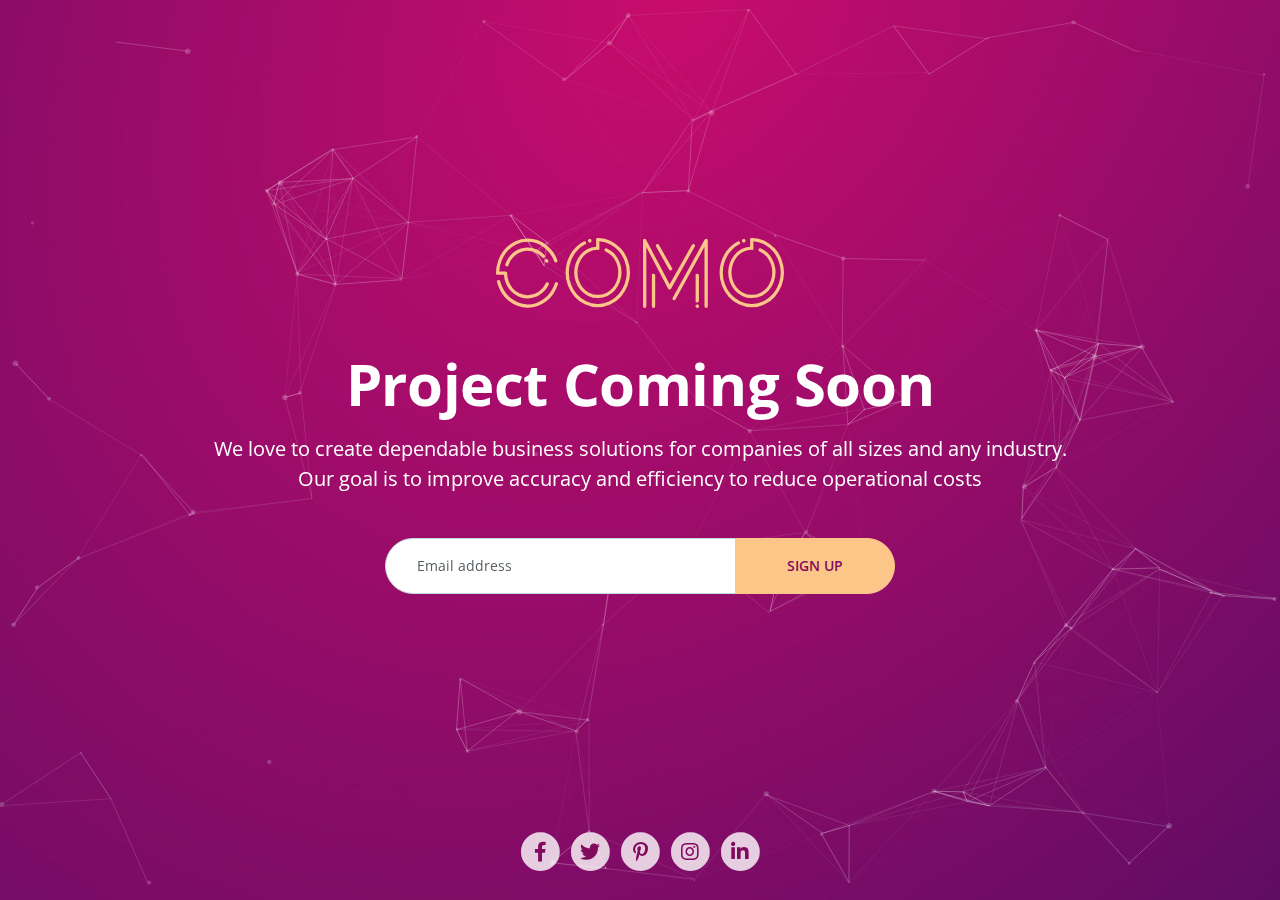
<file: 01-stellar-dark/index.html>
<!DOCTYPE html>
<html lang="en">
<head>
    <meta charset="utf-8">
    <meta name="viewport" content="width=device-width, initial-scale=1, shrink-to-fit=no">
    
    <!-- SEO Meta Tags -->
    <meta name="description" content="Description">
    <meta name="author" content="Author">

    <!-- OG Meta Tags to improve the way the post looks when you share the page on LinkedIn, Facebook, Google+ -->
	<meta property="og:site_name" content="" /> <!-- website name -->
	<meta property="og:site" content="" /> <!-- website link -->
	<meta property="og:title" content=""/> <!-- title shown in the actual shared post -->
	<meta property="og:description" content="" /> <!-- description shown in the actual shared post -->
	<meta property="og:image" content="" /> <!-- image link, make sure it's jpg -->
	<meta property="og:url" content="" /> <!-- where do you want your post to link to -->
	<meta name="twitter:card" content="summary_large_image"> <!-- to have large image post format in Twitter -->

    <!-- Webpage Title -->
    <title>Webpage Title</title>
    
    <!-- Styles -->
    <link href="https://fonts.googleapis.com/css?family=Open+Sans:400,400i,600,700&display=swap" rel="stylesheet">
    <link href="css/bootstrap.css" rel="stylesheet">
    <link href="css/fontawesome-all.css" rel="stylesheet">
	<link href="css/styles.css" rel="stylesheet">
	
	<!-- Favicon  -->
    <link rel="icon" href="images/favicon.png">
</head>
<body>
    
    <!-- Particles.js Container -->
    <div id="particles-js"></div>

    <!-- Header -->
    <header id="header" class="header">
        
        <!-- Text Logo - Use this if you don't have a graphic logo -->
        <!-- <a class="logo-text" href="index.html">COMO</a> -->

        <!-- Image Logo -->
        <a href="index.html"><img class="logo-image" src="images/logo.svg" alt="alternative"></a> 


        <div class="container">
            <div class="row">
                <div class="col-lg-12">
                    <div class="text-container">
                        <h1>Project Coming Soon</h1>
                        <p class="p-large">We love to create dependable business solutions for companies of all sizes and any industry. Our goal is to improve accuracy and efficiency to reduce operational costs</p>
                        
                        <!-- Sign Up Form -->
                        <form id="signUpForm" data-toggle="validator" data-focus="false">
                            <div class="form-group">
                                <input type="email" class="form-control-input" id="semail" required>
                                <label class="label-control" for="semail">Email address</label>
                                <div class="help-block with-errors"></div>
                            </div>
                            <div class="form-group">
                                <button type="submit" class="form-control-submit-button">SIGN UP</button>
                            </div>
                            <div class="form-message">
                                <div id="smsgSubmit" class="h3 text-center hidden"></div>
                            </div>
                        </form>
                        <!-- end of sign up form -->

                    </div> <!-- end of text-container -->
                </div> <!-- end of col -->
            </div> <!-- end of row -->
        </div> <!-- end of container -->

        <!-- Social Links -->
        <div class="social-container">
            <span class="fa-stack">
                <a href="#your-link">
                    <i class="fas fa-circle fa-stack-2x"></i>
                    <i class="fab fa-facebook-f fa-stack-1x"></i>
                </a>
            </span>
            <span class="fa-stack">
                <a href="#your-link">
                    <i class="fas fa-circle fa-stack-2x"></i>
                    <i class="fab fa-twitter fa-stack-1x"></i>
                </a>
            </span>
            <span class="fa-stack">
                <a href="#your-link">
                    <i class="fas fa-circle fa-stack-2x"></i>
                    <i class="fab fa-pinterest-p fa-stack-1x"></i>
                </a>
            </span>
            <span class="fa-stack">
                <a href="#your-link">
                    <i class="fas fa-circle fa-stack-2x"></i>
                    <i class="fab fa-instagram fa-stack-1x"></i>
                </a>
            </span>
            <span class="fa-stack">
                <a href="#your-link">
                    <i class="fas fa-circle fa-stack-2x"></i>
                    <i class="fab fa-linkedin-in fa-stack-1x"></i>
                </a>
            </span>
        </div> <!-- end of social-container -->
        <!-- end of social links -->
        
    </header> <!-- end of header -->
    <!-- end of header -->


    <!-- Scripts -->
    <script src="js/jquery.min.js"></script> <!-- jQuery for Bootstrap's JavaScript plugins -->
    <script src="js/bootstrap.min.js"></script> <!-- Bootstrap framework -->
    <script src="js/jquery.easing.min.js"></script> <!-- jQuery Easing for smooth scrolling between anchors -->
    <script src="js/particles.min.js"></script> <!-- Particles for background effects -->
    <script src="js/scripts.js"></script> <!-- Custom scripts -->
</body>
</html>
</file>
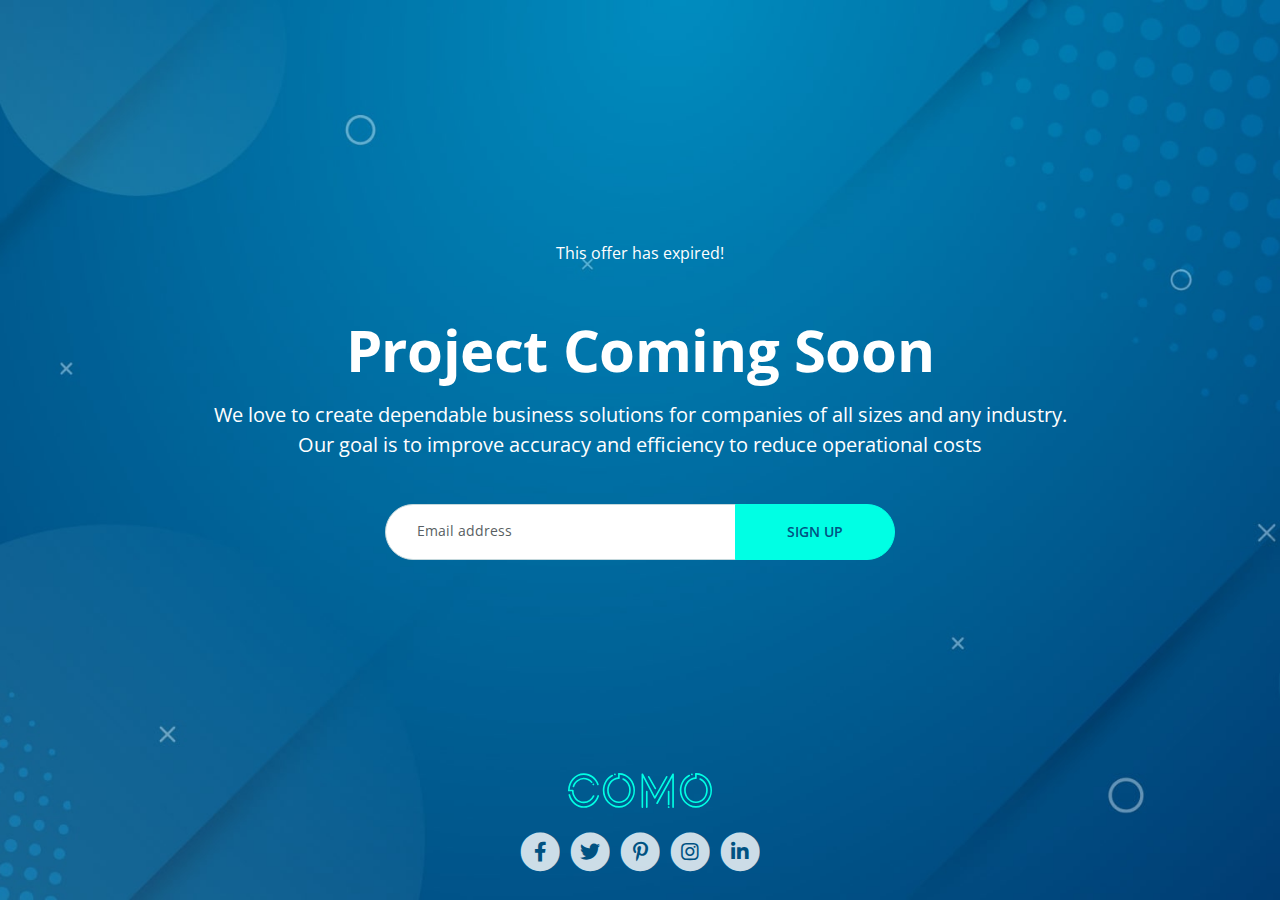
<file: 02-countdown-dark/index.html>
<!DOCTYPE html>
<html lang="en">
<head>
    <meta charset="utf-8">
    <meta name="viewport" content="width=device-width, initial-scale=1, shrink-to-fit=no">
    
    <!-- SEO Meta Tags -->
    <meta name="description" content="Description">
    <meta name="author" content="Author">

    <!-- OG Meta Tags to improve the way the post looks when you share the page on LinkedIn, Facebook, Google+ -->
	<meta property="og:site_name" content="" /> <!-- website name -->
	<meta property="og:site" content="" /> <!-- website link -->
	<meta property="og:title" content=""/> <!-- title shown in the actual shared post -->
	<meta property="og:description" content="" /> <!-- description shown in the actual shared post -->
	<meta property="og:image" content="" /> <!-- image link, make sure it's jpg -->
	<meta property="og:url" content="" /> <!-- where do you want your post to link to -->
	<meta name="twitter:card" content="summary_large_image"> <!-- to have large image post format in Twitter -->

    <!-- Webpage Title -->
    <title>Webpage Title</title>
    
    <!-- Styles -->
    <link href="https://fonts.googleapis.com/css?family=Open+Sans:400,400i,600,700&display=swap" rel="stylesheet">
    <link href="css/bootstrap.css" rel="stylesheet">
    <link href="css/fontawesome-all.css" rel="stylesheet">
	<link href="css/styles.css" rel="stylesheet">
	
	<!-- Favicon  -->
    <link rel="icon" href="images/favicon.png">
</head>
<body>
    
    <!-- Header -->
    <header id="header" class="header">
        <div class="container">
            <div class="row">
                <div class="col-lg-12">
                    <div class="text-container">
                        <div class="countdown">
                            <span id="clock"></span>
                        </div> <!-- end of countdown -->

                        <h1>Project Coming Soon</h1>
                        <p class="p-large">We love to create dependable business solutions for companies of all sizes and any industry. Our goal is to improve accuracy and efficiency to reduce operational costs</p>
                        
                        <!-- Sign Up Form -->
                        <form id="signUpForm">
                            <div class="form-group">
                                <input type="email" class="form-control-input" id="semail" required>
                                <label class="label-control" for="semail">Email address</label>
                            </div>
                            <div class="form-group">
                                <button type="submit" class="form-control-submit-button">SIGN UP</button>
                            </div>
                        </form>
                        <!-- end of sign up form -->

                    </div> <!-- end of text-container -->
                </div> <!-- end of col -->
            </div> <!-- end of row -->
        </div> <!-- end of container -->

        <!-- Social Links -->
        <div class="social-container">
            
            <!-- Text Logo - Use this if you don't have a graphic logo -->
            <!-- <a class="logo-text" href="index.html">COMO</a> -->

            <!-- Image Logo -->
            <a href="index.html"><img class="logo-image" src="images/logo.svg" alt="alternative"></a> 
            
            <span class="fa-stack">
                <a href="#your-link">
                    <i class="fas fa-circle fa-stack-2x"></i>
                    <i class="fab fa-facebook-f fa-stack-1x"></i>
                </a>
            </span>
            <span class="fa-stack">
                <a href="#your-link">
                    <i class="fas fa-circle fa-stack-2x"></i>
                    <i class="fab fa-twitter fa-stack-1x"></i>
                </a>
            </span>
            <span class="fa-stack">
                <a href="#your-link">
                    <i class="fas fa-circle fa-stack-2x"></i>
                    <i class="fab fa-pinterest-p fa-stack-1x"></i>
                </a>
            </span>
            <span class="fa-stack">
                <a href="#your-link">
                    <i class="fas fa-circle fa-stack-2x"></i>
                    <i class="fab fa-instagram fa-stack-1x"></i>
                </a>
            </span>
            <span class="fa-stack">
                <a href="#your-link">
                    <i class="fas fa-circle fa-stack-2x"></i>
                    <i class="fab fa-linkedin-in fa-stack-1x"></i>
                </a>
            </span>
        </div> <!-- end of social-container -->
        <!-- end of social links -->
        
    </header> <!-- end of header -->
    <!-- end of header -->


    <!-- Scripts -->
    <script src="js/jquery.min.js"></script> <!-- jQuery for Bootstrap's JavaScript plugins -->
    <script src="js/bootstrap.min.js"></script> <!-- Bootstrap framework -->
    <script src="js/jquery.easing.min.js"></script> <!-- jQuery Easing for smooth scrolling between anchors -->
    <script src="js/jquery.countdown.min.js"></script> <!-- The Final Countdown plugin for jQuery -->
    <script src="js/scripts.js"></script> <!-- Custom scripts -->
</body>
</html>
</file>
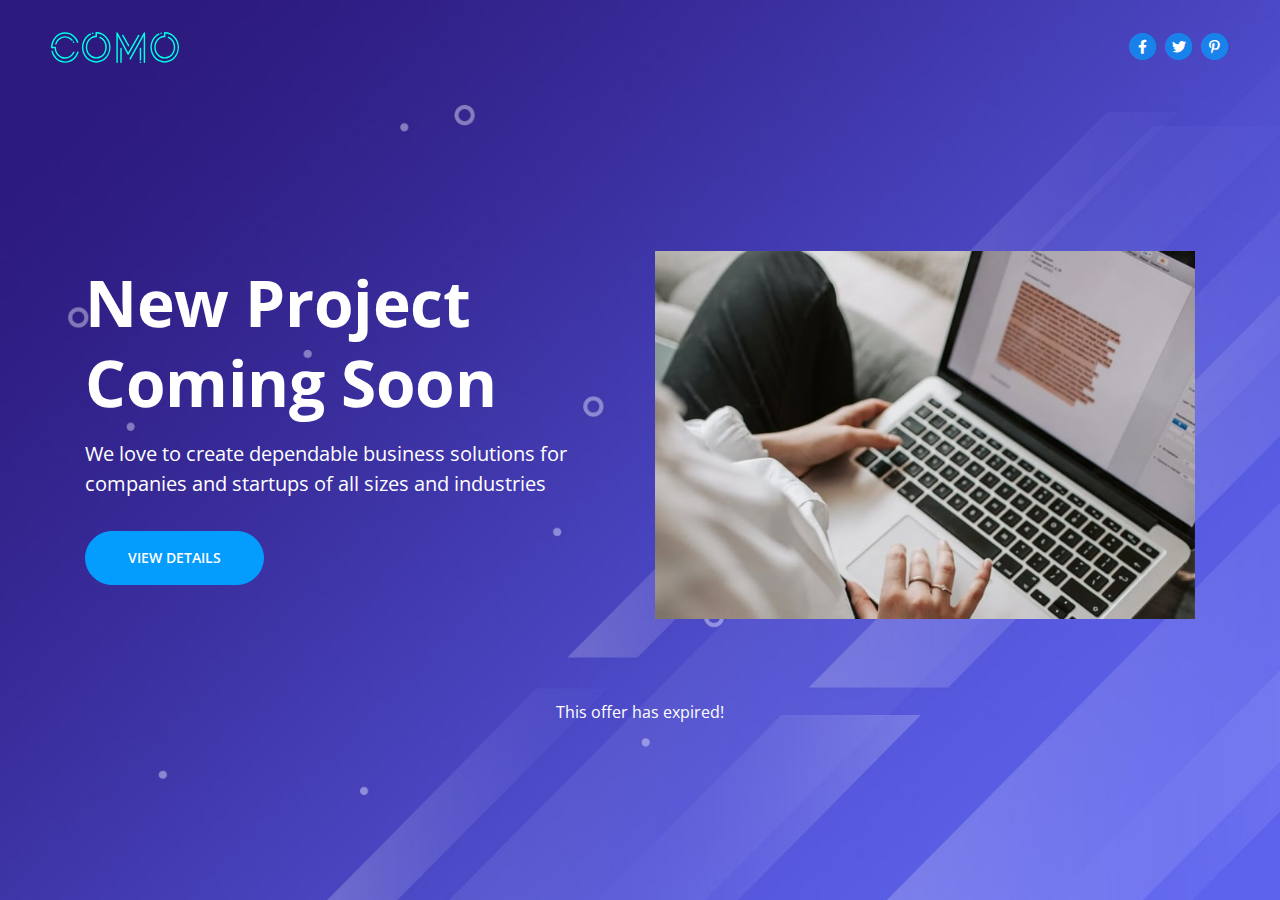
<file: 03-static-image-dark/index.html>
<!DOCTYPE html>
<html lang="en">
<head>
    <meta charset="utf-8">
    <meta name="viewport" content="width=device-width, initial-scale=1, shrink-to-fit=no">
    
    <!-- SEO Meta Tags -->
    <meta name="description" content="Description">
    <meta name="author" content="Author">

    <!-- OG Meta Tags to improve the way the post looks when you share the page on LinkedIn, Facebook, Google+ -->
	<meta property="og:site_name" content="" /> <!-- website name -->
	<meta property="og:site" content="" /> <!-- website link -->
	<meta property="og:title" content=""/> <!-- title shown in the actual shared post -->
	<meta property="og:description" content="" /> <!-- description shown in the actual shared post -->
	<meta property="og:image" content="" /> <!-- image link, make sure it's jpg -->
	<meta property="og:url" content="" /> <!-- where do you want your post to link to -->
	<meta name="twitter:card" content="summary_large_image"> <!-- to have large image post format in Twitter -->

    <!-- Webpage Title -->
    <title>Webpage Title</title>
    
    <!-- Styles -->
    <link href="https://fonts.googleapis.com/css?family=Open+Sans:400,400i,600,700&display=swap" rel="stylesheet">
    <link href="css/bootstrap.css" rel="stylesheet">
    <link href="css/fontawesome-all.css" rel="stylesheet">
	<link href="css/styles.css" rel="stylesheet">
	
	<!-- Favicon  -->
    <link rel="icon" href="images/favicon.png">
</head>
<body>
    
    <!-- Header -->
    <header id="header" class="header">
        
        <!-- Logo And Icons Container -->
        <div class="logo-and-icons-container">

            <!-- Text Logo - Use this if you don't have a graphic logo -->
            <!-- <a class="logo-text" href="index.html">COMO</a> -->

            <!-- Image Logo -->
            <a href="index.html"><img class="logo-image" src="images/logo.svg" alt="alternative"></a>

            <!-- Social Links -->
            <div class="social-container">
                <span class="fa-stack">
                    <a href="#your-link">
                        <i class="fas fa-circle fa-stack-2x"></i>
                        <i class="fab fa-facebook-f fa-stack-1x"></i>
                    </a>
                </span>
                <span class="fa-stack">
                    <a href="#your-link">
                        <i class="fas fa-circle fa-stack-2x"></i>
                        <i class="fab fa-twitter fa-stack-1x"></i>
                    </a>
                </span>
                <span class="fa-stack">
                    <a href="#your-link">
                        <i class="fas fa-circle fa-stack-2x"></i>
                        <i class="fab fa-pinterest-p fa-stack-1x"></i>
                    </a>
                </span>
            </div> <!-- end of social-container -->
            <!-- end of social links -->
            
        </div> <!-- end of logo-and-icons-container -->
        <!-- end of logo and icons container -->

        <div class="container">
            <div class="row">
                <div class="col-lg-6">
                    <div class="text-container">
                        <h1>New Project Coming Soon</h1>
                        <p class="p-large">We love to create dependable business solutions for companies and startups of all sizes and industries</p>
                        <a class="btn-solid-lg" href="#your-link">VIEW DETAILS</a>                        
                    </div> <!-- end of text-container -->
                </div> <!-- end of col -->
                <div class="col-lg-6">
                    <div class="image-container">    
                        <img class="img-fluid" src="images/static-image.jpg" alt="alternative">
                    </div> <!-- end of image-container -->
                </div> <!-- end of col -->
            </div> <!-- end of row -->
            <div class="row">
                <div class="col-lg-12">
                    <div class="countdown">
                        <span id="clock"></span>
                    </div> <!-- end of countdown -->
                </div> <!-- end of col -->
            </div> <!-- end of row -->
        </div> <!-- end of container -->
    </header> <!-- end of header -->
    <!-- end of header -->


    <!-- Scripts -->
    <script src="js/jquery.min.js"></script> <!-- jQuery for Bootstrap's JavaScript plugins -->
    <script src="js/bootstrap.min.js"></script> <!-- Bootstrap framework -->
    <script src="js/jquery.easing.min.js"></script> <!-- jQuery Easing for smooth scrolling between anchors -->
    <script src="js/jquery.countdown.min.js"></script> <!-- The Final Countdown plugin for jQuery -->
    <script src="js/scripts.js"></script> <!-- Custom scripts -->
</body>
</html>
</file>
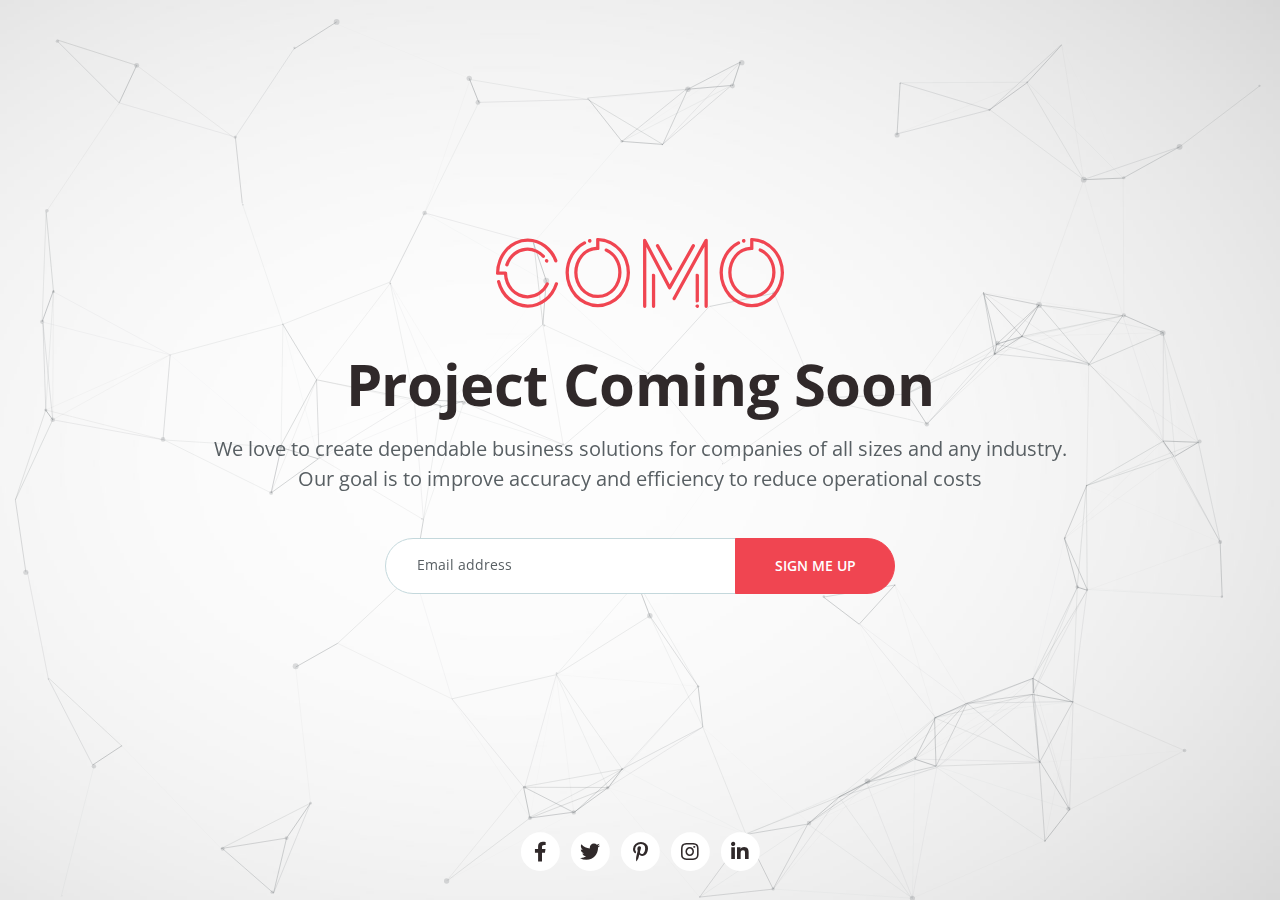
<file: 04-stellar-light/index.html>
<!DOCTYPE html>
<html lang="en">
<head>
    <meta charset="utf-8">
    <meta name="viewport" content="width=device-width, initial-scale=1, shrink-to-fit=no">
    
    <!-- SEO Meta Tags -->
    <meta name="description" content="Description">
    <meta name="author" content="Author">

    <!-- OG Meta Tags to improve the way the post looks when you share the page on LinkedIn, Facebook, Google+ -->
	<meta property="og:site_name" content="" /> <!-- website name -->
	<meta property="og:site" content="" /> <!-- website link -->
	<meta property="og:title" content=""/> <!-- title shown in the actual shared post -->
	<meta property="og:description" content="" /> <!-- description shown in the actual shared post -->
	<meta property="og:image" content="" /> <!-- image link, make sure it's jpg -->
	<meta property="og:url" content="" /> <!-- where do you want your post to link to -->
	<meta property="og:type" content="article" />

    <!-- Webpage Title -->
    <title>Webpage Title</title>
    
    <!-- Styles -->
    <link href="https://fonts.googleapis.com/css?family=Open+Sans:400,400i,600,700&display=swap" rel="stylesheet">
    <link href="css/bootstrap.css" rel="stylesheet">
    <link href="css/fontawesome-all.css" rel="stylesheet">
	<link href="css/styles.css" rel="stylesheet">
	
	<!-- Favicon  -->
    <link rel="icon" href="images/favicon.png">
</head>
<body>
    
    <!-- Particles.js Container -->
    <div id="particles-js"></div>

    <!-- Header -->
    <header id="header" class="header">
        
        <!-- Text Logo - Use this if you don't have a graphic logo -->
        <!-- <a class="logo-text" href="index.html">COMO</a> -->

        <!-- Image Logo -->
        <a href="index.html"><img class="logo-image" src="images/logo.svg" alt="alternative"></a> 


        <div class="container">
            <div class="row">
                <div class="col-lg-12">
                    <div class="text-container">
                        <h1>Project Coming Soon</h1>
                        <p class="p-large">We love to create dependable business solutions for companies of all sizes and any industry. Our goal is to improve accuracy and efficiency to reduce operational costs</p>
                        
                        <!-- Sign Up Form -->
                        <form id="signUpForm" data-toggle="validator" data-focus="false">
                            <div class="form-group">
                                <input type="email" class="form-control-input" id="semail" required>
                                <label class="label-control" for="semail">Email address</label>
                                <div class="help-block with-errors"></div>
                            </div>
                            <div class="form-group">
                                <button type="submit" class="form-control-submit-button">SIGN ME UP</button>
                            </div>
                            <div class="form-message">
                                <div id="smsgSubmit" class="h3 text-center hidden"></div>
                            </div>
                        </form>
                        <!-- end of sign up form -->

                    </div> <!-- end of text-container -->
                </div> <!-- end of col -->
            </div> <!-- end of row -->
        </div> <!-- end of container -->

        <!-- Social Links -->
        <div class="social-container">
            <span class="fa-stack">
                <a href="#your-link">
                    <i class="fas fa-circle fa-stack-2x"></i>
                    <i class="fab fa-facebook-f fa-stack-1x"></i>
                </a>
            </span>
            <span class="fa-stack">
                <a href="#your-link">
                    <i class="fas fa-circle fa-stack-2x"></i>
                    <i class="fab fa-twitter fa-stack-1x"></i>
                </a>
            </span>
            <span class="fa-stack">
                <a href="#your-link">
                    <i class="fas fa-circle fa-stack-2x"></i>
                    <i class="fab fa-pinterest-p fa-stack-1x"></i>
                </a>
            </span>
            <span class="fa-stack">
                <a href="#your-link">
                    <i class="fas fa-circle fa-stack-2x"></i>
                    <i class="fab fa-instagram fa-stack-1x"></i>
                </a>
            </span>
            <span class="fa-stack">
                <a href="#your-link">
                    <i class="fas fa-circle fa-stack-2x"></i>
                    <i class="fab fa-linkedin-in fa-stack-1x"></i>
                </a>
            </span>
        </div> <!-- end of social-container -->
        <!-- end of social links -->
        
    </header> <!-- end of header -->
    <!-- end of header -->


    <!-- Scripts -->
    <script src="js/jquery.min.js"></script> <!-- jQuery for Bootstrap's JavaScript plugins -->
    <script src="js/bootstrap.min.js"></script> <!-- Bootstrap framework -->
    <script src="js/jquery.easing.min.js"></script> <!-- jQuery Easing for smooth scrolling between anchors -->
    <script src="js/particles.min.js"></script> <!-- Particles for background effects -->
    <script src="js/scripts.js"></script> <!-- Custom scripts -->
</body>
</html>
</file>
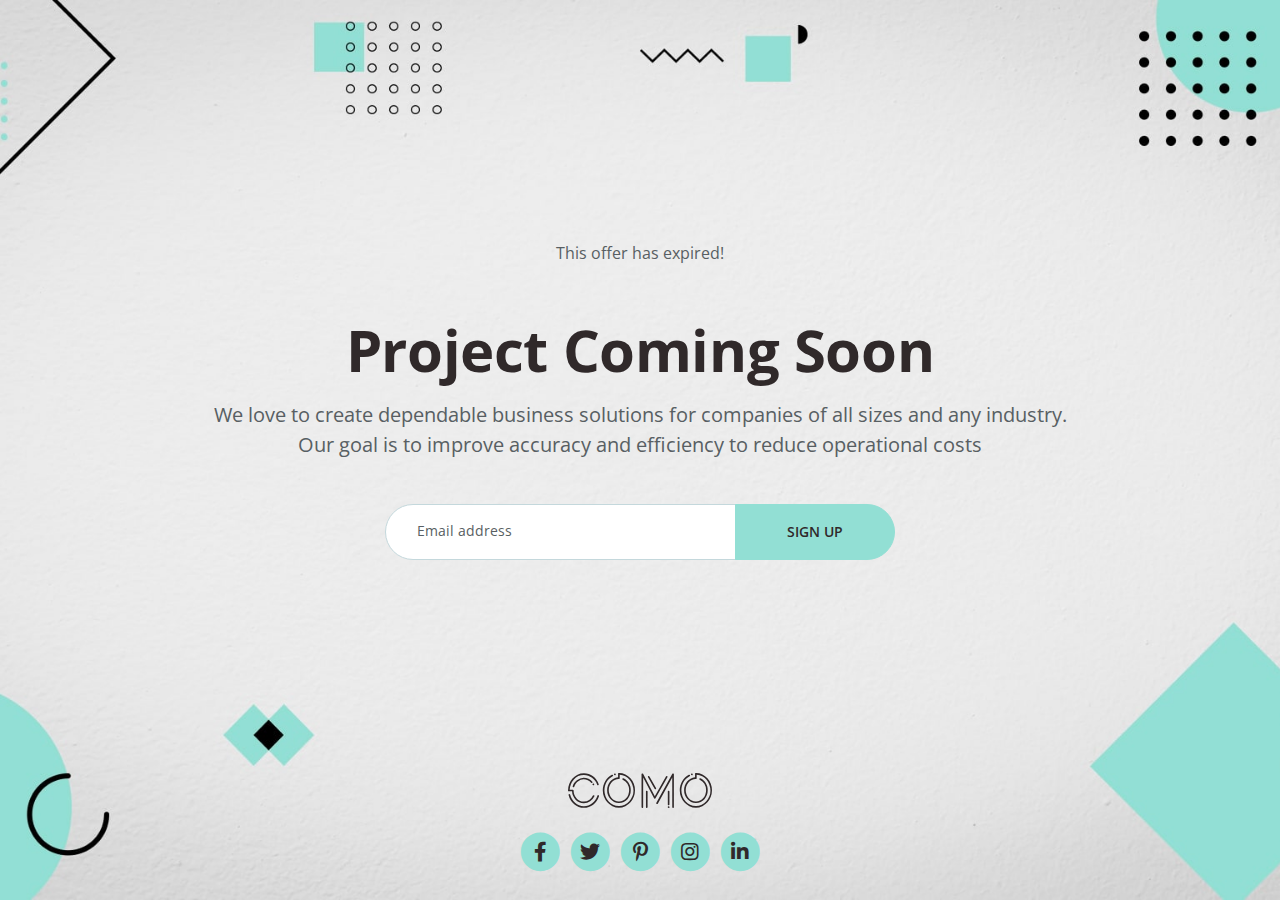
<file: 05-countdown-light/index.html>
<!DOCTYPE html>
<html lang="en">
<head>
    <meta charset="utf-8">
    <meta name="viewport" content="width=device-width, initial-scale=1, shrink-to-fit=no">
    
    <!-- SEO Meta Tags -->
    <meta name="description" content="Description">
    <meta name="author" content="Author">

    <!-- OG Meta Tags to improve the way the post looks when you share the page on LinkedIn, Facebook, Google+ -->
	<meta property="og:site_name" content="" /> <!-- website name -->
	<meta property="og:site" content="" /> <!-- website link -->
	<meta property="og:title" content=""/> <!-- title shown in the actual shared post -->
	<meta property="og:description" content="" /> <!-- description shown in the actual shared post -->
	<meta property="og:image" content="" /> <!-- image link, make sure it's jpg -->
	<meta property="og:url" content="" /> <!-- where do you want your post to link to -->
	<meta name="twitter:card" content="summary_large_image"> <!-- to have large image post format in Twitter -->

    <!-- Webpage Title -->
    <title>Webpage Title</title>
    
    <!-- Styles -->
    <link href="https://fonts.googleapis.com/css?family=Open+Sans:400,400i,600,700&display=swap" rel="stylesheet">
    <link href="css/bootstrap.css" rel="stylesheet">
    <link href="css/fontawesome-all.css" rel="stylesheet">
	<link href="css/styles.css" rel="stylesheet">
	
	<!-- Favicon  -->
    <link rel="icon" href="images/favicon.png">
</head>
<body>
    
    <!-- Header -->
    <header id="header" class="header">
        <div class="container">
            <div class="row">
                <div class="col-lg-12">
                    <div class="text-container">
                        <div class="countdown">
                            <span id="clock"></span>
                        </div> <!-- end of countdown -->

                        <h1>Project Coming Soon</h1>
                        <p class="p-large">We love to create dependable business solutions for companies of all sizes and any industry. Our goal is to improve accuracy and efficiency to reduce operational costs</p>
                        
                        <!-- Sign Up Form -->
                        <form id="signUpForm">
                            <div class="form-group">
                                <input type="email" class="form-control-input" id="semail" required>
                                <label class="label-control" for="semail">Email address</label>
                            </div>
                            <div class="form-group">
                                <button type="submit" class="form-control-submit-button">SIGN UP</button>
                            </div>
                        </form>
                        <!-- end of sign up form -->

                    </div> <!-- end of text-container -->
                </div> <!-- end of col -->
            </div> <!-- end of row -->
        </div> <!-- end of container -->

        <!-- Social Links -->
        <div class="social-container">
            
            <!-- Text Logo - Use this if you don't have a graphic logo -->
            <!-- <a class="logo-text" href="index.html">COMO</a> -->

            <!-- Image Logo -->
            <a href="index.html"><img class="logo-image" src="images/logo.svg" alt="alternative"></a>
            
            <span class="fa-stack">
                <a href="#your-link">
                    <i class="fas fa-circle fa-stack-2x"></i>
                    <i class="fab fa-facebook-f fa-stack-1x"></i>
                </a>
            </span>
            <span class="fa-stack">
                <a href="#your-link">
                    <i class="fas fa-circle fa-stack-2x"></i>
                    <i class="fab fa-twitter fa-stack-1x"></i>
                </a>
            </span>
            <span class="fa-stack">
                <a href="#your-link">
                    <i class="fas fa-circle fa-stack-2x"></i>
                    <i class="fab fa-pinterest-p fa-stack-1x"></i>
                </a>
            </span>
            <span class="fa-stack">
                <a href="#your-link">
                    <i class="fas fa-circle fa-stack-2x"></i>
                    <i class="fab fa-instagram fa-stack-1x"></i>
                </a>
            </span>
            <span class="fa-stack">
                <a href="#your-link">
                    <i class="fas fa-circle fa-stack-2x"></i>
                    <i class="fab fa-linkedin-in fa-stack-1x"></i>
                </a>
            </span>
        </div> <!-- end of social-container -->
        <!-- end of social links -->
        
    </header> <!-- end of header -->
    <!-- end of header -->


    <!-- Scripts -->
    <script src="js/jquery.min.js"></script> <!-- jQuery for Bootstrap's JavaScript plugins -->
    <script src="js/bootstrap.min.js"></script> <!-- Bootstrap framework -->
    <script src="js/jquery.easing.min.js"></script> <!-- jQuery Easing for smooth scrolling between anchors -->
    <script src="js/jquery.countdown.min.js"></script> <!-- The Final Countdown plugin for jQuery -->
    <script src="js/scripts.js"></script> <!-- Custom scripts -->
</body>
</html>
</file>
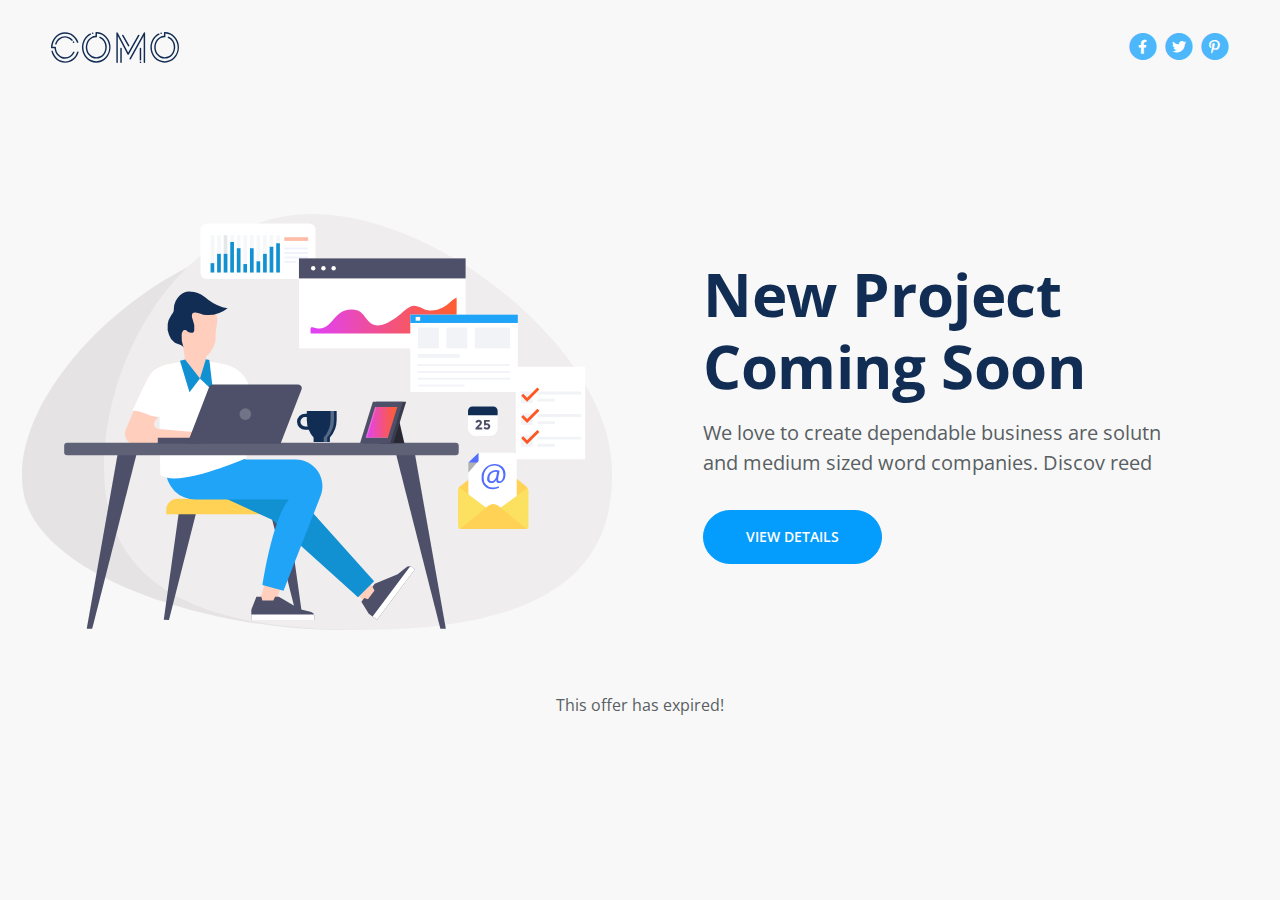
<file: 06-static-image-light/index.html>
<!DOCTYPE html>
<html lang="en">
<head>
    <meta charset="utf-8">
    <meta name="viewport" content="width=device-width, initial-scale=1, shrink-to-fit=no">
    
    <!-- SEO Meta Tags -->
    <meta name="description" content="Your description">
    <meta name="author" content="Your name">

    <!-- OG Meta Tags to improve the way the post looks when you share the page on LinkedIn, Facebook, Google+ -->
	<meta property="og:site_name" content="" /> <!-- website name -->
	<meta property="og:site" content="" /> <!-- website link -->
	<meta property="og:title" content=""/> <!-- title shown in the actual shared post -->
	<meta property="og:description" content="" /> <!-- description shown in the actual shared post -->
	<meta property="og:image" content="" /> <!-- image link, make sure it's jpg -->
	<meta property="og:url" content="" /> <!-- where do you want your post to link to -->
	<meta name="twitter:card" content="summary_large_image"> <!-- to have large image post format in Twitter -->

    <!-- Webpage Title -->
    <title>Webpage Title</title>
    
    <!-- Styles -->
    <link href="https://fonts.googleapis.com/css?family=Open+Sans:400,400i,600,700&display=swap" rel="stylesheet">
    <link href="css/bootstrap.css" rel="stylesheet">
    <link href="css/fontawesome-all.css" rel="stylesheet">
	<link href="css/styles.css" rel="stylesheet">
	
	<!-- Favicon  -->
    <link rel="icon" href="images/favicon.png">
</head>
<body>
    
    <!-- Header -->
    <header id="header" class="header">
        
        <!-- Logo And Icons Container -->
        <div class="logo-and-icons-container">

            <!-- Text Logo - Use this if you don't have a graphic logo -->
            <!-- <a class="logo-text" href="index.html">COMO</a> -->

            <!-- Image Logo -->
            <a href="index.html"><img class="logo-image" src="images/logo.svg" alt="alternative"></a>

            <!-- Social Links -->
            <div class="social-container">
                <span class="fa-stack">
                    <a href="#your-link">
                        <i class="fas fa-circle fa-stack-2x"></i>
                        <i class="fab fa-facebook-f fa-stack-1x"></i>
                    </a>
                </span>
                <span class="fa-stack">
                    <a href="#your-link">
                        <i class="fas fa-circle fa-stack-2x"></i>
                        <i class="fab fa-twitter fa-stack-1x"></i>
                    </a>
                </span>
                <span class="fa-stack">
                    <a href="#your-link">
                        <i class="fas fa-circle fa-stack-2x"></i>
                        <i class="fab fa-pinterest-p fa-stack-1x"></i>
                    </a>
                </span>
            </div> <!-- end of social-container -->
            <!-- end of social links -->
            
        </div> <!-- end of logo-and-icons-container -->
        <!-- end of logo and icons container -->

        <div class="container">
            <div class="row">
                <div class="col-lg-6">
                    <div class="image-container">    
                        <img class="img-fluid" src="images/static-image.svg" alt="alternative">
                    </div> <!-- end of image-container -->
                </div> <!-- end of col -->
                <div class="col-lg-6">
                    <div class="text-container">
                        <h1>New Project Coming Soon</h1>
                        <p class="p-large">We love to create dependable business are solutn and medium sized word companies. Discov reed </p>
                        <a class="btn-solid-lg" href="#your-link">VIEW DETAILS</a>                        
                    </div> <!-- end of text-container -->
                </div> <!-- end of col -->
            </div> <!-- end of row -->
            <div class="row">
                <div class="col-lg-12">
                    <div class="countdown">
                        <span id="clock"></span>
                    </div> <!-- end of countdown -->
                </div> <!-- end of col -->
            </div> <!-- end of row -->
        </div> <!-- end of container -->
    </header> <!-- end of header -->
    <!-- end of header -->


    <!-- Scripts -->
    <script src="js/jquery.min.js"></script> <!-- jQuery for Bootstrap's JavaScript plugins -->
    <script src="js/bootstrap.min.js"></script> <!-- Bootstrap framework -->
    <script src="js/jquery.easing.min.js"></script> <!-- jQuery Easing for smooth scrolling between anchors -->
    <script src="js/jquery.countdown.min.js"></script> <!-- The Final Countdown plugin for jQuery -->
    <script src="js/scripts.js"></script> <!-- Custom scripts -->
</body>
</html>
</file>
<file: 01-stellar-dark/css/styles.css>
/* Description: Master CSS file */

/*****************************************
Table Of Contents:
- General Styles
- Particles.js Container
- Header
- Media Queries
******************************************/

/*****************************************
Colors:
- Buttons - yellow #fdc689 
- Icons - purple #830b5e
- Heading text - black #ffffff
- Body text - white #ffffff
******************************************/


/**************************/
/*     General Styles     */
/**************************/
body,
html {
    width: 100%;
	height: 100%;
}

body, p {
	color: #ffffff; 
	font: 400 1rem/1.625rem "Open Sans", sans-serif;
}

h1 {
	font-weight: 700;
	font-size: 2.5rem;
	line-height: 3.25rem;
}

h2 {
	font-weight: 700;
	font-size: 2rem;
	line-height: 2.625rem;
}

h3 {
	font-weight: 700;
	font-size: 1.5rem;
	line-height: 2.25rem;
}

h4 {
	font-weight: 700;
	font-size: 1.25rem;
	line-height: 1.75rem;
}

h5 {
	font-weight: 700;
	font-size: 1.125rem;
	line-height: 1.625rem;
}

h6 {
	font-weight: 700;
	font-size: 1rem;
	line-height: 1.5rem;
}

.p-large {
	font-size: 1.25rem;
	line-height: 1.875rem;
}

a {
	color: #ffffff;
	text-decoration: underline;
}

a:hover {
	color: #ffffff;
	text-decoration: underline;
}

.btn-solid-reg {
	display: inline-block;
	padding: 1.375rem 2.25rem 1.375rem 2.25rem;
	border: 1px solid #c167ef;
	border-radius: 32px;
	background-color: #c167ef;
	color: #ffffff;
	font-weight: 600;
	font-size: 0.875rem;
	line-height: 0;
	text-decoration: none;
	transition: all 0.2s;
}

.btn-solid-reg:hover {
	border: 1px solid #c167ef;
	background-color: transparent;
	color: #c167ef;
	text-decoration: none;
}

.btn-solid-lg {
	display: inline-block;
	padding: 1.625rem 2.625rem 1.625rem 2.625rem;
	border: 1px solid #c167ef;
	border-radius: 32px;
	background-color: #c167ef;
	color: #ffffff;
	font-weight: 600;
	font-size: 0.875rem;
	line-height: 0;
	text-decoration: none;
	transition: all 0.2s;
}

.btn-solid-lg:hover {
	border: 1px solid #c167ef;
	background-color: transparent;
	color: #c167ef;
	text-decoration: none;
}

.btn-outline-reg {
	display: inline-block;
	padding: 1.375rem 2.25rem 1.375rem 2.25rem;
	border: 1px solid #ffffff;
	border-radius: 32px;
	background-color: transparent;
	color: #ffffff;
	font-weight: 600;
	font-size: 0.875rem;
	line-height: 0;
	text-decoration: none;
	transition: all 0.2s;
}

.btn-outline-reg:hover {
	border: 1px solid #ffffff;
	background-color: #ffffff;
	color: #ffffff;
	text-decoration: none;
}

.btn-outline-lg {
	display: inline-block;
	padding: 1.625rem 2.625rem 1.625rem 2.625rem;
	border: 1px solid #ffffff;
	border-radius: 32px;
	background-color: transparent;
	color: #ffffff;
	font-weight: 600;
	font-size: 0.875rem;
	line-height: 0;
	text-decoration: none;
	transition: all 0.2s;
}

.btn-outline-lg:hover {
	border: 1px solid #ffffff;
	background-color: #ffffff;
	color: #ffffff;
	text-decoration: none;
}

.btn-outline-sm {
	display: inline-block;
	padding: 1rem 1.625rem 1rem 1.625rem;
	border: 1px solid #ffffff;
	border-radius: 32px;
	background-color: transparent;
	color: #ffffff;
	font-weight: 600;
	font-size: 0.875rem;
	line-height: 0;
	text-decoration: none;
	transition: all 0.2s;
}

.btn-outline-sm:hover {
	border: 1px solid #ffffff;
	background-color: #ffffff;
	color: #ffffff;
	text-decoration: none;
}

.form-group {
	position: relative;
	margin-bottom: 1.25rem;
}

.label-control {
	position: absolute;
	top: 1rem;
	left: 2rem;
	color: #585f63;
	opacity: 1;
	font-size: 0.875rem;
	line-height: 1.5rem;
	cursor: text;
	transition: all 0.2s ease;
}

.form-control-input:focus + .label-control,
.form-control-input.notEmpty + .label-control,
.form-control-textarea:focus + .label-control,
.form-control-textarea.notEmpty + .label-control {
	top: 0.125rem;
	opacity: 1;
	font-size: 0.75rem;
	font-weight: 700;
}

.form-control-input,
.form-control-select {
	display: block; /* needed for proper display of the label in Firefox, IE, Edge */
	width: 100%;
	height: 3.5rem; /* needed for perfect alignment of bottom border in Edge */
	padding-top: 1.125rem;
	padding-bottom: 0.375rem;
	padding-left: 1.875rem;
	border: 1px solid #c4d8dc;
	border-radius: 32px;
	background-color: #ffffff;
	color: #30363a;
	font-size: 0.875rem;
	line-height: 1.875rem;
	transition: all 0.2s;
	-webkit-appearance: none; /* removes inner shadow on form inputs on ios safari */
}

.form-control-select {
	padding-top: 0.5rem;
	padding-bottom: 0.5rem;
	height: 3rem;
}

select {
    /* you should keep these first rules in place to maintain cross-browser behavior */
    -webkit-appearance: none;
	-moz-appearance: none;
	-ms-appearance: none;
    -o-appearance: none;
    appearance: none;
    background-image: url('../images/down-arrow.png');
    background-position: 96% 50%;
    background-repeat: no-repeat;
    outline: none;
}

.form-control-textarea {
	display: block; /* used to eliminate a bottom gap difference between Chrome and IE/FF */
	width: 100%;
	height: 14rem; /* used instead of html rows to normalize height between Chrome and IE/FF */
	padding-top: 1.5rem;
	padding-left: 1.875rem;
	border: 1px solid #c4d8dc;
	border-radius: 0;
	background-color: #ffffff;
	color: #30363a;
	font-size: 0.875rem;
	line-height: 1.5rem;
	transition: all 0.2s;
}

.form-control-input:focus,
.form-control-select:focus,
.form-control-textarea:focus {
	border: 1px solid #a1a1a1;
	outline: none; /* removes blue border on focus */
}

.form-control-input:hover,
.form-control-select:hover,
.form-control-textarea:hover {
	border: 1px solid #a1a1a1;
}

.checkbox {
	font-size: 0.75rem;
	line-height: 1.25rem;
}

input[type='checkbox'] {
	vertical-align: -10%;
	margin-right: 0.5rem;
}

.form-control-submit-button {
	display: inline-block;
	width: 100%;
	height: 3.5rem;
	border: 1px solid #fdc689;
	border-radius: 32px;
	background-color: #fdc689;
	color: #830b5e;
	font-weight: 600;
	font-size: 0.875rem;
	line-height: 0;
	cursor: pointer;
	transition: all 0.2s;
}

.form-control-submit-button:hover {
	border: 1px solid #fdc689;
	background-color: transparent;
	color: #fdc689;
}


/**********************************/
/*     Particles.js Container     */
/**********************************/
canvas {
	display: block;
	vertical-align: bottom;
}

#particles-js {
	position: fixed;
	z-index: -1;
	width: 100%;
	height: 100%;
	background-color: #000;
	background-image: url("../images/header-background.jpg");
	background-repeat: no-repeat;
	background-size: cover;
	background-position: 50% 50%;
}


/******************/
/*     Header     */
/******************/
.header {
	position: relative;
	min-height: 100%;
	padding-top: 5rem;
	text-align: center;
}

.header .logo-image {
	width: 208px;
	margin-bottom: 2.5rem;
}

.header .logo-text {
	margin-bottom: 5rem;
	color: #fdc689;
	font-size: 6rem;
	text-decoration: none;
}

.header .text-container {
	margin-bottom: 8rem;
}

.header h1 {
	margin-bottom: 0.875rem;
}

.header .p-large {
	margin-bottom: 2.75rem;
}

.header .social-container {
	position: absolute;
	right: 0;
	bottom: 1rem;
	left: 0;
}

.header .fa-stack {
	width: 2em;
	margin-bottom: 0.75rem;
	margin-right: 0.375rem;
	font-size: 1.25rem;
}

.header .social-container .fa-stack:last-child {
	margin-right: 0;
}

.header .fa-stack .fa-stack-1x {
    color: #830b5e;
	transition: all 0.2s ease;
}

.header .fa-stack .fa-stack-2x {
	color: #fff;
	opacity: 0.8;
	transition: all 0.2s ease;
}

.header .fa-stack:hover .fa-stack-2x {
	opacity: 1;
}


/*************************/
/*     Media Queries     */
/*************************/	
/* Min-width 768px */
@media (min-width: 768px) {

	/* General Styles */
	h1 {
		font-size: 3rem;
		line-height: 3.75rem;
	}
	/* end of general styles */


	/* Header */
	.header {
		display: flex;
		align-items: center;
		flex-direction: column;
		justify-content: center;
	}

	.header .logo-image {
		width: 288px;
	}

	.header .form-group {
		max-width: 22rem;
		display: inline-block;
		vertical-align: top;
	}
	
	.header .form-control-input {
		width: 22rem;
		border-top-right-radius: 0;
		border-bottom-right-radius: 0;
	}

	.header .form-control-submit-button {
		width: 10rem;
		margin-left: -0.375rem;
		border-top-left-radius: 0;
		border-bottom-left-radius: 0;
	}
	/* end of header */
}
/* end of min-width 768px */


/* Min-width 992px */
@media (min-width: 992px) {
	
	/* Header */
	.header .text-container {
		width: 872px;
		margin-right: auto;
		margin-left: auto;
	}
	/* end of header */
}
/* end of min-width 992px */


/* Min-width 1200px */
@media (min-width: 1200px) {

	/* Header */
	.header h1 {
		font-size: 3.625rem;
		line-height: 4.5rem;
		letter-spacing: -0.4px;
	}
	/* end of header */
}
/* end of min-width 1200px */
</file>
<file: 02-countdown-dark/css/styles.css>
/* Description: Master CSS file */

/*****************************************
Table Of Contents:

- General Styles
- Header
- Media Queries
******************************************/

/*****************************************
Colors:

- Buttons - turquoise #00ffe4 
- Icons - blue #005282
- Heading text - black #ffffff
- Body text - gray #ffffff
******************************************/


/**************************/
/*     General Styles     */
/**************************/
body,
html {
    width: 100%;
	height: 100%;
}

body, p {
	color: #ffffff; 
	font: 400 1rem/1.625rem "Open Sans", sans-serif;
}

h1 {
	font-weight: 700;
	font-size: 2.5rem;
	line-height: 3.25rem;
}

h2 {
	font-weight: 700;
	font-size: 2rem;
	line-height: 2.625rem;
}

h3 {
	font-weight: 700;
	font-size: 1.5rem;
	line-height: 2.25rem;
}

h4 {
	font-weight: 700;
	font-size: 1.25rem;
	line-height: 1.75rem;
}

h5 {
	font-weight: 700;
	font-size: 1.125rem;
	line-height: 1.625rem;
}

h6 {
	font-weight: 700;
	font-size: 1rem;
	line-height: 1.5rem;
}

.p-large {
	font-size: 1.25rem;
	line-height: 1.875rem;
}

a {
	color: #ffffff;
	text-decoration: underline;
}

a:hover {
	color: #ffffff;
	text-decoration: underline;
}

.btn-solid-reg {
	display: inline-block;
	padding: 1.375rem 2.25rem 1.375rem 2.25rem;
	border: 1px solid #00ffe4;
	border-radius: 32px;
	background-color: #00ffe4;
	color: #ffffff;
	font-weight: 600;
	font-size: 0.875rem;
	line-height: 0;
	text-decoration: none;
	transition: all 0.2s;
}

.btn-solid-reg:hover {
	border: 1px solid #00ffe4;
	background-color: transparent;
	color: #00ffe4;
	text-decoration: none;
}

.btn-solid-lg {
	display: inline-block;
	padding: 1.625rem 2.625rem 1.625rem 2.625rem;
	border: 1px solid #00ffe4;
	border-radius: 32px;
	background-color: #00ffe4;
	color: #ffffff;
	font-weight: 600;
	font-size: 0.875rem;
	line-height: 0;
	text-decoration: none;
	transition: all 0.2s;
}

.btn-solid-lg:hover {
	border: 1px solid #00ffe4;
	background-color: transparent;
	color: #00ffe4;
	text-decoration: none;
}

.btn-outline-reg {
	display: inline-block;
	padding: 1.375rem 2.25rem 1.375rem 2.25rem;
	border: 1px solid #ffffff;
	border-radius: 32px;
	background-color: transparent;
	color: #ffffff;
	font-weight: 600;
	font-size: 0.875rem;
	line-height: 0;
	text-decoration: none;
	transition: all 0.2s;
}

.btn-outline-reg:hover {
	border: 1px solid #ffffff;
	background-color: #ffffff;
	color: #ffffff;
	text-decoration: none;
}

.btn-outline-lg {
	display: inline-block;
	padding: 1.625rem 2.625rem 1.625rem 2.625rem;
	border: 1px solid #ffffff;
	border-radius: 32px;
	background-color: transparent;
	color: #ffffff;
	font-weight: 600;
	font-size: 0.875rem;
	line-height: 0;
	text-decoration: none;
	transition: all 0.2s;
}

.btn-outline-lg:hover {
	border: 1px solid #ffffff;
	background-color: #ffffff;
	color: #ffffff;
	text-decoration: none;
}

.btn-outline-sm {
	display: inline-block;
	padding: 1rem 1.625rem 1rem 1.625rem;
	border: 1px solid #ffffff;
	border-radius: 32px;
	background-color: transparent;
	color: #ffffff;
	font-weight: 600;
	font-size: 0.875rem;
	line-height: 0;
	text-decoration: none;
	transition: all 0.2s;
}

.btn-outline-sm:hover {
	border: 1px solid #ffffff;
	background-color: #ffffff;
	color: #ffffff;
	text-decoration: none;
}

.form-group {
	position: relative;
	margin-bottom: 1.25rem;
}

.label-control {
	position: absolute;
	top: 1rem;
	left: 2rem;
	color: #585f63;
	opacity: 1;
	font-size: 0.875rem;
	line-height: 1.375rem;
	cursor: text;
	transition: all 0.2s ease;
}

.form-control-input:focus + .label-control,
.form-control-input.notEmpty + .label-control,
.form-control-textarea:focus + .label-control,
.form-control-textarea.notEmpty + .label-control {
	top: 0.125rem;
	opacity: 1;
	font-size: 0.75rem;
	font-weight: 700;
}

.form-control-input,
.form-control-select {
	display: block; /* needed for proper display of the label in Firefox, IE, Edge */
	width: 100%;
	padding-top: 1.125rem;
	padding-bottom: 0.375rem;
	padding-left: 1.875rem;
	border: 1px solid #c4d8dc;
	border-radius: 32px;
	background-color: #ffffff;
	color: #30363a;
	font-size: 0.875rem;
	line-height: 1.875rem;
	transition: all 0.2s;
	-webkit-appearance: none; /* removes inner shadow on form inputs on ios safari */
}

.form-control-select {
	padding-top: 0.5rem;
	padding-bottom: 0.5rem;
	height: 3rem;
}

select {
    /* you should keep these first rules in place to maintain cross-browser behavior */
    -webkit-appearance: none;
	-moz-appearance: none;
	-ms-appearance: none;
    -o-appearance: none;
    appearance: none;
    background-image: url('../images/down-arrow.png');
    background-position: 96% 50%;
    background-repeat: no-repeat;
    outline: none;
}

.form-control-textarea {
	display: block; /* used to eliminate a bottom gap difference between Chrome and IE/FF */
	width: 100%;
	height: 14rem; /* used instead of html rows to normalize height between Chrome and IE/FF */
	padding-top: 1.5rem;
	padding-left: 1.875rem;
	border: 1px solid #c4d8dc;
	border-radius: 0;
	background-color: #ffffff;
	color: #30363a;
	font-size: 0.875rem;
	line-height: 1.5rem;
	transition: all 0.2s;
}

.form-control-input:focus,
.form-control-select:focus,
.form-control-textarea:focus {
	border: 1px solid #a1a1a1;
	outline: none; /* removes blue border on focus */
}

.form-control-input:hover,
.form-control-select:hover,
.form-control-textarea:hover {
	border: 1px solid #a1a1a1;
}

.checkbox {
	font-size: 0.75rem;
	line-height: 1.25rem;
}

input[type='checkbox'] {
	vertical-align: -10%;
	margin-right: 0.5rem;
}

.form-control-submit-button {
	display: inline-block;
	width: 100%;
	height: 3.5rem;
	border: 1px solid #00ffe4;
	border-radius: 32px;
	background-color: #00ffe4;
	color: #005282;
	font-weight: 600;
	font-size: 0.875rem;
	line-height: 0;
	cursor: pointer;
	transition: all 0.2s;
}

.form-control-submit-button:hover {
	border: 1px solid #00ffe4;
	background-color: transparent;
	color: #00ffe4;
}



/******************/
/*     Header     */
/******************/
.header {
	position: relative;
	min-height: 100%;
	padding-top: 5rem;
	background: linear-gradient(rgba(0, 0, 0, 0), rgba(0, 0, 0, 0)), url('../images/header-background.jpg') center center no-repeat;
	background-size: cover;
	text-align: center;
}

.header .logo-image {
	display: block;
	width: 144px;
	margin-right: auto;
	margin-bottom: 1.5rem;
	margin-left: auto;
}

.header .logo-text {
	display: block;
	margin-bottom: 2rem;
	color: #00ffe4;
	font-size: 3rem;
	text-decoration: none;
}

.header .countdown {
	margin-bottom: 1rem;
	text-align: center;
}

.header .countdown #clock .counter-number {
	display: inline-block;
	width: 6.5rem;
	height: 6.5rem;
	margin-right: 0.5rem;
	margin-bottom: 1.25rem;
	margin-left: 0.5rem;
	padding-top: 2rem;
	border-radius: 50%;
	background-color: rgba(255, 255, 255, 0.1);
	color: #ffffff;
	font-weight: 700;
	font-size: 2.25rem;
	line-height: 1.25rem;
}

.header .countdown #clock .counter-number .timer-text {
	color: #ffffff;
	font-weight: 400;
	font-size: 0.75rem;
	line-height: 1rem;
}

.header .text-container {
	margin-bottom: 12rem;
}

.header h1 {
	margin-bottom: 0.875rem;
}

.header .p-large {
	margin-bottom: 2.75rem;
}

.header .social-container {
	position: absolute;
	right: 0;
	bottom: 1rem;
	left: 0;
}

.header .fa-stack {
	width: 2em;
	margin-bottom: 0.75rem;
	margin-right: 0.375rem;
	font-size: 1.25rem;
}

.header .social-container .fa-stack:last-child {
	margin-right: 0;
}

.header .fa-stack .fa-stack-1x {
    color: #005282;
	transition: all 0.2s ease;
}

.header .fa-stack .fa-stack-2x {
	color: #fff;
	opacity: 0.8;
	transition: all 0.2s ease;
}

.header .fa-stack:hover .fa-stack-2x {
	opacity: 1;
}


/*************************/
/*     Media Queries     */
/*************************/	
/* Min-width 768px */
@media (min-width: 768px) {

	/* General Styles */
	h1 {
		font-size: 3rem;
		line-height: 3.75rem;
	}
	/* end of general styles */


	/* Header */
	.header {
		display: flex;
		align-items: center;
		flex-direction: column;
		justify-content: center;
	}

	.header .text-container {
		margin-bottom: 10rem;
	}

	.header .countdown {
		margin-bottom: 3rem;
	}

	.header .countdown #clock .counter-number {
		width: 7.75rem;
		height: 7.75rem;
		margin-bottom: 0;
		padding-top: 2.5rem;
		font-size: 3rem;
		line-height: 1.5rem;
	}
	
	.header .countdown #clock .counter-number .timer-text {
		font-size: 0.875rem;
		line-height: 1.25rem;
	}

	.header .form-group {
		max-width: 22rem;
		display: inline-block;
		vertical-align: top;
	}
	
	.header .form-control-input {
		width: 22rem;
		border-top-right-radius: 0;
		border-bottom-right-radius: 0;
	}

	.header .form-control-submit-button {
		width: 10rem;
		margin-left: -0.375rem;
		border-top-left-radius: 0;
		border-bottom-left-radius: 0;
	}
	/* end of header */
}
/* end of min-width 768px */


/* Min-width 992px */
@media (min-width: 992px) {
	
	/* Header */
	.header .countdown #clock .counter-number {
		width: 9rem;
		height: 9rem;
		padding-top: 3.125rem;
		font-size: 3.25rem;
	}

	.header .text-container {
		width: 872px;
		margin-right: auto;
		margin-left: auto;
	}
	/* end of header */
}
/* end of min-width 992px */


/* Min-width 1200px */
@media (min-width: 1200px) {

	/* Header */
	.header h1 {
		font-size: 3.625rem;
		line-height: 4.5rem;
		letter-spacing: -0.4px;
	}
	/* end of header */
}
/* end of min-width 1200px */
</file>
<file: 03-static-image-dark/css/styles.css>
/* Description: Master CSS file */

/*****************************************
Table Of Contents:
- General Styles
- Header
- Media Queries
******************************************/

/*****************************************
Colors:
- Buttons - blue #049cfd 
- Heading text - black #ffffff
- Body text - gray #ffffff
******************************************/


/**************************/
/*     General Styles     */
/**************************/
body,
html {
    width: 100%;
	height: 100%;
}

body, p {
	color: #ffffff; 
	font: 400 1rem/1.625rem "Open Sans", sans-serif;
}

h1 {
	font-weight: 700;
	font-size: 2.5rem;
	line-height: 3.25rem;
}

h2 {
	font-weight: 700;
	font-size: 2rem;
	line-height: 2.625rem;
}

h3 {
	font-weight: 700;
	font-size: 1.5rem;
	line-height: 2.25rem;
}

h4 {
	font-weight: 700;
	font-size: 1.25rem;
	line-height: 1.75rem;
}

h5 {
	font-weight: 700;
	font-size: 1.125rem;
	line-height: 1.625rem;
}

h6 {
	font-weight: 700;
	font-size: 1rem;
	line-height: 1.5rem;
}

.p-large {
	font-size: 1.25rem;
	line-height: 1.875rem;
}

a {
	color: #ffffff;
	text-decoration: underline;
}

a:hover {
	color: #ffffff;
	text-decoration: underline;
}

.btn-solid-reg {
	display: inline-block;
	padding: 1.375rem 2.25rem 1.375rem 2.25rem;
	border: 1px solid #049cfd;
	border-radius: 32px;
	background-color: #049cfd;
	color: #ffffff;
	font-weight: 600;
	font-size: 0.875rem;
	line-height: 0;
	text-decoration: none;
	transition: all 0.2s;
}

.btn-solid-reg:hover {
	border: 1px solid #049cfd;
	background-color: transparent;
	color: #049cfd;
	text-decoration: none;
}

.btn-solid-lg {
	display: inline-block;
	padding: 1.625rem 2.625rem 1.625rem 2.625rem;
	border: 1px solid #049cfd;
	border-radius: 32px;
	background-color: #049cfd;
	color: #ffffff;
	font-weight: 600;
	font-size: 0.875rem;
	line-height: 0;
	text-decoration: none;
	transition: all 0.2s;
}

.btn-solid-lg:hover {
	border: 1px solid #049cfd;
	background-color: transparent;
	color: #049cfd;
	text-decoration: none;
}

.btn-outline-reg {
	display: inline-block;
	padding: 1.375rem 2.25rem 1.375rem 2.25rem;
	border: 1px solid #ffffff;
	border-radius: 32px;
	background-color: transparent;
	color: #ffffff;
	font-weight: 600;
	font-size: 0.875rem;
	line-height: 0;
	text-decoration: none;
	transition: all 0.2s;
}

.btn-outline-reg:hover {
	border: 1px solid #ffffff;
	background-color: #ffffff;
	color: #ffffff;
	text-decoration: none;
}

.btn-outline-lg {
	display: inline-block;
	padding: 1.625rem 2.625rem 1.625rem 2.625rem;
	border: 1px solid #ffffff;
	border-radius: 32px;
	background-color: transparent;
	color: #ffffff;
	font-weight: 600;
	font-size: 0.875rem;
	line-height: 0;
	text-decoration: none;
	transition: all 0.2s;
}

.btn-outline-lg:hover {
	border: 1px solid #ffffff;
	background-color: #ffffff;
	color: #ffffff;
	text-decoration: none;
}

.btn-outline-sm {
	display: inline-block;
	padding: 1rem 1.625rem 1rem 1.625rem;
	border: 1px solid #ffffff;
	border-radius: 32px;
	background-color: transparent;
	color: #ffffff;
	font-weight: 600;
	font-size: 0.875rem;
	line-height: 0;
	text-decoration: none;
	transition: all 0.2s;
}

.btn-outline-sm:hover {
	border: 1px solid #ffffff;
	background-color: #ffffff;
	color: #ffffff;
	text-decoration: none;
}

.form-group {
	position: relative;
	margin-bottom: 1.25rem;
}

.label-control {
	position: absolute;
	top: 1rem;
	left: 2rem;
	color: #585f63;
	opacity: 1;
	font-size: 0.875rem;
	line-height: 1.375rem;
	cursor: text;
	transition: all 0.2s ease;
}

.form-control-input:focus + .label-control,
.form-control-input.notEmpty + .label-control,
.form-control-textarea:focus + .label-control,
.form-control-textarea.notEmpty + .label-control {
	top: 0.125rem;
	opacity: 1;
	font-size: 0.75rem;
	font-weight: 700;
}

.form-control-input,
.form-control-select {
	display: block; /* needed for proper display of the label in Firefox, IE, Edge */
	width: 100%;
	padding-top: 1.125rem;
	padding-bottom: 0.375rem;
	padding-left: 1.875rem;
	border: 1px solid #c4d8dc;
	border-radius: 32px;
	background-color: #fff;
	color: #30363a;
	font-size: 0.875rem;
	line-height: 1.875rem;
	transition: all 0.2s;
	-webkit-appearance: none; /* removes inner shadow on form inputs on ios safari */
}

.form-control-select {
	padding-top: 0.5rem;
	padding-bottom: 0.5rem;
	height: 3rem;
}

select {
    /* you should keep these first rules in place to maintain cross-browser behavior */
    -webkit-appearance: none;
	-moz-appearance: none;
	-ms-appearance: none;
    -o-appearance: none;
    appearance: none;
    background-image: url('../images/down-arrow.png');
    background-position: 96% 50%;
    background-repeat: no-repeat;
    outline: none;
}

select::-ms-expand {
    display: none; /* removes the ugly default down arrow on select form field in IE11 */
}

.form-control-textarea {
	display: block; /* used to eliminate a bottom gap difference between Chrome and IE/FF */
	width: 100%;
	height: 14rem; /* used instead of html rows to normalize height between Chrome and IE/FF */
	padding-top: 1.5rem;
	padding-left: 1.875rem;
	border: 1px solid #c4d8dc;
	border-radius: 0;
	background-color: #ffffff;
	color: #30363a;
	font-size: 0.875rem;
	line-height: 1.5rem "Open Sans", sans-serif;
	transition: all 0.2s;
}

.form-control-input:focus,
.form-control-select:focus,
.form-control-textarea:focus {
	border: 1px solid #a1a1a1;
	outline: none; /* removes blue border on focus */
}

.form-control-input:hover,
.form-control-select:hover,
.form-control-textarea:hover {
	border: 1px solid #a1a1a1;
}

.checkbox {
	font-size: 0.75rem;
	line-height: 1.25rem;
}

input[type='checkbox'] {
	vertical-align: -10%;
	margin-right: 0.5rem;
}

.form-control-submit-button {
	display: inline-block;
	width: 100%;
	height: 3.5rem;
	border: 1px solid #049cfd;
	border-radius: 32px;
	background-color: #049cfd;
	color: #005282;
	font-weight: 600;
	font-size: 0.875rem;
	line-height: 0;
	cursor: pointer;
	transition: all 0.2s;
}

.form-control-submit-button:hover {
	border: 1px solid #049cfd;
	background-color: transparent;
	color: #049cfd;
}


/******************/
/*     Header     */
/******************/
.header {
	position: relative;
	min-height: 100%;
	padding-top: 4rem;
	background: linear-gradient(rgba(0, 0, 0, 0), rgba(0, 0, 0, 0)), url('../images/header-background.jpg') center center no-repeat;
	background-size: cover;
}

.header .logo-and-icons-container {
	margin-bottom: 2rem;
	text-align: center;
}

.header .logo-image {
	width: 160px;
	margin-bottom: 1.5rem;
}

.header .logo-text {
	display: block;
	margin-bottom: 1.25rem;
	color: #049cfd;
	font-size: 2.5rem;
	text-decoration: none;
}

.header .fa-stack {
	width: 2em;
	margin-bottom: 0.75rem;
	margin-right: 0.25rem;
	font-size: 0.875rem;
}

.header .social-container .fa-stack:last-child {
	margin-right: 0;
}

.header .fa-stack .fa-stack-1x {
    color: #ffffff;
	transition: all 0.2s ease;
}

.header .fa-stack .fa-stack-2x {
	color: #049cfd;
	opacity: 0.7;
	transition: all 0.2s ease;
}

.header .fa-stack:hover .fa-stack-2x {
	opacity: 1;
}

.header .text-container {
	margin-bottom: 4rem;
	text-align: center;
}

.header h1 {
	margin-bottom: 1rem;
}

.header .p-large {
	margin-bottom: 2rem;
}

.header .image-container {
	margin-bottom: 4rem;
}

.header .countdown {
	margin-bottom: 2rem;
	text-align: center;
}

.header .countdown #clock .counter-number {
	display: inline-block;
	width: 6.5rem;
	height: 6.5rem;
	margin-right: 0.5rem;
	margin-bottom: 1.25rem;
	margin-left: 0.5rem;
	padding-top: 2rem;
	border: 2px solid #ffffff;
	border-radius: 50%;
	background-color: transparent;
	color: #ffffff;
	font-weight: 700;
	font-size: 2.25rem;
	line-height: 1.25rem;
}

.header .countdown #clock .counter-number .timer-text {
	color: #ffffff;
	font-weight: 400;
	font-size: 0.75rem;
	line-height: 1rem;
}


/*************************/
/*     Media Queries     */
/*************************/	
/* Min-width 768px */
@media (min-width: 768px) {

	/* General Styles */
	h1 {
		font-size: 3rem;
		line-height: 3.75rem;
	}
	/* end of general styles */


	/* Header */
	.header {
		display: flex;
		align-items: center;
		flex-direction: column;
		justify-content: center;
	}

	.header .countdown #clock .counter-number {
		width: 7.75rem;
		height: 7.75rem;
		margin-bottom: 0;
		padding-top: 2.5rem;
		font-size: 2.75rem;
		line-height: 1.375rem;
	}
	
	.header .countdown #clock .counter-number .timer-text {
		font-size: 0.875rem;
		line-height: 1.25rem;
	}
	/* end of header */
}
/* end of min-width 768px */


/* Min-width 992px */
@media (min-width: 992px) {
	
	/* Header */
	.header {
		padding-top: 4.75rem;
	} 

	.header .logo-and-icons-container {
		position: absolute;
		width: 930px;
		top: 2rem;
	}

	.header .logo-image {
		float: left;
		width: 128px;
		margin-bottom: 0;
	}
	
	.header .logo-text {
		float: left;
		margin-bottom: 0;
	}

	.header .social-container {
		float: right;
	}

	.header .fa-stack {
		margin-bottom: 0;
	}

	.header .text-container {
		margin-bottom: 0;
		text-align: left;
	}

	.header .countdown {
		margin-bottom: 0;
	}
	/* end of header */
}
/* end of min-width 992px */


/* Min-width 1200px */
@media (min-width: 1200px) {

	/* Header */
	.header .logo-and-icons-container {
		width: 92%;
	}

	.header .text-container {
		margin-top: 0.75rem;
		margin-right: 3rem;
	}
	
	.header .image-container {
		margin-bottom: 5rem;
	}

	.header h1 {
		font-size: 4rem;
		line-height: 5rem;
		letter-spacing: -0.4px;
	}
	/* end of header */
}
/* end of min-width 1200px */
</file>
<file: 04-stellar-light/css/styles.css>
/* Description: Master CSS file */

/*****************************************
Table Of Contents:

- General Styles
- Particles.js Container
- Header
- Media Queries
******************************************/

/*****************************************
Colors:

- Buttons - red #f04551 
- Heading text, icons - black #30292a
- Body text - gray #585f63
******************************************/


/**************************/
/*     General Styles     */
/**************************/
body,
html {
    width: 100%;
	height: 100%;
}

body, p {
	color: #585f63; 
	font: 400 1rem/1.625rem "Open Sans", sans-serif;
}

h1 {
	color: #30292a;
	font-weight: 700;
	font-size: 2.5rem;
	line-height: 3.25rem;
}

h2 {
	color: #30292a;
	font-weight: 700;
	font-size: 2rem;
	line-height: 2.625rem;
}

h3 {
	color: #30292a;
	font-weight: 700;
	font-size: 1.5rem;
	line-height: 2.25rem;
}

h4 {
	color: #30292a;
	font-weight: 700;
	font-size: 1.25rem;
	line-height: 1.75rem;
}

h5 {
	color: #30292a;
	font-weight: 700;
	font-size: 1.125rem;
	line-height: 1.625rem;
}

h6 {
	color: #30292a;
	font-weight: 700;
	font-size: 1rem;
	line-height: 1.5rem;
}

.p-large {
	font-size: 1.25rem;
	line-height: 1.875rem;
}

a {
	color: #585f63;
	text-decoration: underline;
}

a:hover {
	color: #585f63;
	text-decoration: underline;
}

.btn-solid-reg {
	display: inline-block;
	padding: 1.375rem 2.25rem 1.375rem 2.25rem;
	border: 1px solid #c167ef;
	border-radius: 32px;
	background-color: #c167ef;
	color: #ffffff;
	font-weight: 600;
	font-size: 0.875rem;
	line-height: 0;
	text-decoration: none;
	transition: all 0.2s;
}

.btn-solid-reg:hover {
	border: 1px solid #c167ef;
	background-color: transparent;
	color: #c167ef;
	text-decoration: none;
}

.btn-solid-lg {
	display: inline-block;
	padding: 1.625rem 2.625rem 1.625rem 2.625rem;
	border: 1px solid #c167ef;
	border-radius: 32px;
	background-color: #c167ef;
	color: #ffffff;
	font-weight: 600;
	font-size: 0.875rem;
	line-height: 0;
	text-decoration: none;
	transition: all 0.2s;
}

.btn-solid-lg:hover {
	border: 1px solid #c167ef;
	background-color: transparent;
	color: #c167ef;
	text-decoration: none;
}

.btn-outline-reg {
	display: inline-block;
	padding: 1.375rem 2.25rem 1.375rem 2.25rem;
	border: 1px solid #30292a;
	border-radius: 32px;
	background-color: transparent;
	color: #30292a;
	font-weight: 600;
	font-size: 0.875rem;
	line-height: 0;
	text-decoration: none;
	transition: all 0.2s;
}

.btn-outline-reg:hover {
	border: 1px solid #30292a;
	background-color: #30292a;
	color: #ffffff;
	text-decoration: none;
}

.btn-outline-lg {
	display: inline-block;
	padding: 1.625rem 2.625rem 1.625rem 2.625rem;
	border: 1px solid #30292a;
	border-radius: 32px;
	background-color: transparent;
	color: #30292a;
	font-weight: 600;
	font-size: 0.875rem;
	line-height: 0;
	text-decoration: none;
	transition: all 0.2s;
}

.btn-outline-lg:hover {
	border: 1px solid #30292a;
	background-color: #30292a;
	color: #ffffff;
	text-decoration: none;
}

.btn-outline-sm {
	display: inline-block;
	padding: 1rem 1.625rem 1rem 1.625rem;
	border: 1px solid #30292a;
	border-radius: 32px;
	background-color: transparent;
	color: #30292a;
	font-weight: 600;
	font-size: 0.875rem;
	line-height: 0;
	text-decoration: none;
	transition: all 0.2s;
}

.btn-outline-sm:hover {
	border: 1px solid #30292a;
	background-color: #30292a;
	color: #ffffff;
	text-decoration: none;
}

.form-group {
	position: relative;
	margin-bottom: 1.25rem;
}

.label-control {
	position: absolute;
	top: 1rem;
	left: 2rem;
	color: #585f63;
	opacity: 1;
	font-size: 0.875rem;
	line-height: 1.375rem;
	cursor: text;
	transition: all 0.2s ease;
}

.form-control-input:focus + .label-control,
.form-control-input.notEmpty + .label-control,
.form-control-textarea:focus + .label-control,
.form-control-textarea.notEmpty + .label-control {
	top: 0.125rem;
	opacity: 1;
	font-size: 0.75rem;
	font-weight: 700;
}

.form-control-input,
.form-control-select {
	display: block; /* needed for proper display of the label in Firefox, IE, Edge */
	width: 100%;
	padding-top: 1.125rem;
	padding-bottom: 0.375rem;
	padding-left: 1.875rem;
	border: 1px solid #c4d8dc;
	border-radius: 32px;
	background-color: #ffffff;
	color: #30292a;
	font-size: 0.875rem;
	line-height: 1.875rem;
	transition: all 0.2s;
	-webkit-appearance: none; /* removes inner shadow on form inputs on ios safari */
}

.form-control-select {
	padding-top: 0.5rem;
	padding-bottom: 0.5rem;
	height: 3rem;
}

select {
    /* you should keep these first rules in place to maintain cross-browser behavior */
    -webkit-appearance: none;
	-moz-appearance: none;
	-ms-appearance: none;
    -o-appearance: none;
    appearance: none;
    background-image: url('../images/down-arrow.png');
    background-position: 96% 50%;
    background-repeat: no-repeat;
    outline: none;
}

.form-control-textarea {
	display: block; /* used to eliminate a bottom gap difference between Chrome and IE/FF */
	width: 100%;
	height: 14rem; /* used instead of html rows to normalize height between Chrome and IE/FF */
	padding-top: 1.5rem;
	padding-left: 1.875rem;
	border: 1px solid #c4d8dc;
	border-radius: 0;
	background-color: #ffffff;
	color: #30292a;
	font-size: 0.875rem;
	line-height: 1.75rem;
	transition: all 0.2s;
}

.form-control-input:focus,
.form-control-select:focus,
.form-control-textarea:focus {
	border: 1px solid #a1a1a1;
	outline: none; /* removes blue border on focus */
}

.form-control-input:hover,
.form-control-select:hover,
.form-control-textarea:hover {
	border: 1px solid #a1a1a1;
}

input[type='checkbox'] {
	vertical-align: -10%;
	margin-right: 0.5rem;
}

.form-control-submit-button {
	display: inline-block;
	width: 100%;
	height: 3.5rem;
	border: 1px solid #f04551;
	border-radius: 32px;
	background-color: #f04551;
	color: #ffffff;
	font-weight: 600;
	font-size: 0.875rem;
	line-height: 0;
	cursor: pointer;
	transition: all 0.2s;
}

.form-control-submit-button:hover {
	border: 1px solid #f04551;
	background-color: transparent;
	color: #f04551;
}


/**********************************/
/*     Particles.js Container     */
/**********************************/
canvas {
	display: block;
	vertical-align: bottom;
}

#particles-js {
	position: fixed;
	z-index: -1;
	width: 100%;
	height: 100%;
	background-color: #000;
	background-image: url("../images/header-background.jpg");
	background-repeat: no-repeat;
	background-size: cover;
	background-position: 50% 50%;
}


/******************/
/*     Header     */
/******************/
.header {
	position: relative;
	min-height: 100%;
	padding-top: 5rem;
	text-align: center;
}

.header .logo-image {
	width: 208px;
	margin-bottom: 2.5rem;
}

.header .logo-text {
	display: block;
	margin-bottom: 3rem;
	color: #f04551;
	font-size: 4rem;
	text-decoration: none;
}

.header .text-container {
	margin-bottom: 8rem;
}

.header h1 {
	margin-bottom: 0.875rem;
}

.header .p-large {
	margin-bottom: 2.75rem;
}

.header .social-container {
	position: absolute;
	right: 0;
	bottom: 1rem;
	left: 0;
}

.header .fa-stack {
	width: 2em;
	margin-bottom: 0.75rem;
	margin-right: 0.375rem;
	font-size: 1.25rem;
}

.header .social-container .fa-stack:last-child {
	margin-right: 0;
}

.header .fa-stack .fa-stack-1x {
    color: #30292a;
	transition: all 0.2s ease;
}

.header .fa-stack .fa-stack-2x {
	color: #ffffff;
	transition: all 0.2s ease;
}

.header .fa-stack:hover .fa-stack-1x {
    color: #ffffff;
}

.header .fa-stack:hover .fa-stack-2x {
	color: #30292a;
}


/*************************/
/*     Media Queries     */
/*************************/	
/* Min-width 768px */
@media (min-width: 768px) {

	/* General Styles */
	h1 {
		font-size: 3rem;
		line-height: 3.75rem;
	}
	/* end of general styles */


	/* Header */
	.header {
		display: flex;
		align-items: center;
		flex-direction: column;
		justify-content: center;
	}

	.header .logo-image {
		width: 288px;
	}

	.header .logo-text {
		margin-bottom: 5rem;
		font-size: 6rem;
	}

	.header .form-group {
		max-width: 22rem;
		display: inline-block;
		vertical-align: top;
	}
	
	.header .form-control-input {
		width: 22rem;
		border-top-right-radius: 0;
		border-bottom-right-radius: 0;
	}

	.header .form-control-submit-button {
		width: 10rem;
		margin-left: -0.375rem;
		border-top-left-radius: 0;
		border-bottom-left-radius: 0;
	}
	/* end of header */
}
/* end of min-width 768px */


/* Min-width 992px */
@media (min-width: 992px) {
	
	/* Header */
	.header .text-container {
		width: 872px;
		margin-right: auto;
		margin-left: auto;
	}
	/* end of header */
}
/* end of min-width 992px */


/* Min-width 1200px */
@media (min-width: 1200px) {

	/* Header */
	.header h1 {
		font-size: 3.625rem;
		line-height: 4.5rem;
		letter-spacing: -0.4px;
	}
	/* end of header */
}
/* end of min-width 1200px */
</file>
<file: 05-countdown-light/css/styles.css>
/* Description: Master CSS file */

/*****************************************
Table Of Contents:

- General Styles
- Header
- Media Queries
******************************************/

/*****************************************
Colors:

- Buttons - green #92dfd4 
- Heading text - black #30292a
- Body text - gray #585f63
******************************************/


/**************************/
/*     General Styles     */
/**************************/
body,
html {
    width: 100%;
	height: 100%;
}

body, p {
	color: #585f63; 
	font: 400 1rem/1.625rem "Open Sans", sans-serif;
}

h1 {
	color: #30292a;
	font-weight: 700;
	font-size: 2.5rem;
	line-height: 3.25rem;
}

h2 {
	color: #30292a;
	font-weight: 700;
	font-size: 2rem;
	line-height: 2.625rem;
}

h3 {
	color: #30292a;
	font-weight: 700;
	font-size: 1.5rem;
	line-height: 2.25rem;
}

h4 {
	color: #30292a;
	font-weight: 700;
	font-size: 1.25rem;
	line-height: 1.75rem;
}

h5 {
	color: #30292a;
	font-weight: 700;
	font-size: 1.125rem;
	line-height: 1.625rem;
}

h6 {
	color: #30292a;
	font-weight: 700;
	font-size: 1rem;
	line-height: 1.5rem;
}

.p-large {
	font-size: 1.25rem;
	line-height: 1.875rem;
}

a {
	color: #585f63;
	text-decoration: underline;
}

a:hover {
	color: #585f63;
	text-decoration: underline;
}

.btn-solid-reg {
	display: inline-block;
	padding: 1.375rem 2.25rem 1.375rem 2.25rem;
	border: 1px solid #92dfd4;
	border-radius: 32px;
	background-color: #92dfd4;
	color: #ffffff;
	font-weight: 600;
	font-size: 0.875rem;
	line-height: 0;
	text-decoration: none;
	transition: all 0.2s;
}

.btn-solid-reg:hover {
	border: 1px solid #92dfd4;
	background-color: transparent;
	color: #92dfd4;
	text-decoration: none;
}

.btn-solid-lg {
	display: inline-block;
	padding: 1.625rem 2.625rem 1.625rem 2.625rem;
	border: 1px solid #92dfd4;
	border-radius: 32px;
	background-color: #92dfd4;
	color: #ffffff;
	font-weight: 600;
	font-size: 0.875rem;
	line-height: 0;
	text-decoration: none;
	transition: all 0.2s;
}

.btn-solid-lg:hover {
	border: 1px solid #92dfd4;
	background-color: transparent;
	color: #92dfd4;
	text-decoration: none;
}

.btn-outline-reg {
	display: inline-block;
	padding: 1.375rem 2.25rem 1.375rem 2.25rem;
	border: 1px solid #30292a;
	border-radius: 32px;
	background-color: transparent;
	color: #30292a;
	font-weight: 600;
	font-size: 0.875rem;
	line-height: 0;
	text-decoration: none;
	transition: all 0.2s;
}

.btn-outline-reg:hover {
	border: 1px solid #30292a;
	background-color: #30292a;
	color: #ffffff;
	text-decoration: none;
}

.btn-outline-lg {
	display: inline-block;
	padding: 1.625rem 2.625rem 1.625rem 2.625rem;
	border: 1px solid #30292a;
	border-radius: 32px;
	background-color: transparent;
	color: #30292a;
	font-weight: 600;
	font-size: 0.875rem;
	line-height: 0;
	text-decoration: none;
	transition: all 0.2s;
}

.btn-outline-lg:hover {
	border: 1px solid #30292a;
	background-color: #30292a;
	color: #ffffff;
	text-decoration: none;
}

.btn-outline-sm {
	display: inline-block;
	padding: 1rem 1.625rem 1rem 1.625rem;
	border: 1px solid #30292a;
	border-radius: 32px;
	background-color: transparent;
	color: #30292a;
	font-weight: 600;
	font-size: 0.875rem;
	line-height: 0;
	text-decoration: none;
	transition: all 0.2s;
}

.btn-outline-sm:hover {
	border: 1px solid #30292a;
	background-color: #30292a;
	color: #ffffff;
	text-decoration: none;
}

.form-group {
	position: relative;
	margin-bottom: 1.25rem;
}

.label-control {
	position: absolute;
	top: 1rem;
	left: 2rem;
	color: #585f63;
	opacity: 1;
	font-size: 0.875rem;
	line-height: 1.375rem;
	cursor: text;
	transition: all 0.2s ease;
}

.form-control-input:focus + .label-control,
.form-control-input.notEmpty + .label-control,
.form-control-textarea:focus + .label-control,
.form-control-textarea.notEmpty + .label-control {
	top: 0.125rem;
	opacity: 1;
	font-size: 0.75rem;
	font-weight: 700;
}

.form-control-input,
.form-control-select {
	display: block; /* needed for proper display of the label in Firefox, IE, Edge */
	width: 100%;
	padding-top: 1.125rem;
	padding-bottom: 0.375rem;
	padding-left: 1.875rem;
	border: 1px solid #c4d8dc;
	border-radius: 32px;
	background-color: #ffffff;
	color: #30292a;
	font-size: 0.875rem;
	line-height: 1.875rem;
	transition: all 0.2s;
	-webkit-appearance: none; /* removes inner shadow on form inputs on ios safari */
}

.form-control-select {
	padding-top: 0.5rem;
	padding-bottom: 0.5rem;
	height: 3rem;
}

select {
    /* you should keep these first rules in place to maintain cross-browser behavior */
    -webkit-appearance: none;
	-moz-appearance: none;
	-ms-appearance: none;
    -o-appearance: none;
    appearance: none;
    background-image: url('../images/down-arrow.png');
    background-position: 96% 50%;
    background-repeat: no-repeat;
    outline: none;
}

.form-control-textarea {
	display: block; /* used to eliminate a bottom gap difference between Chrome and IE/FF */
	width: 100%;
	height: 14rem; /* used instead of html rows to normalize height between Chrome and IE/FF */
	padding-top: 1.5rem;
	padding-left: 1.875rem;
	border: 1px solid #c4d8dc;
	border-radius: 0;
	background-color: #ffffff;
	color: #30292a;
	font-size: 0.875rem;
	line-height: 1.5rem;
	transition: all 0.2s;
}

.form-control-input:focus,
.form-control-select:focus,
.form-control-textarea:focus {
	border: 1px solid #a1a1a1;
	outline: none; /* removes blue border on focus */
}

.form-control-input:hover,
.form-control-select:hover,
.form-control-textarea:hover {
	border: 1px solid #a1a1a1;
}

.checkbox {
	font-size: 0.75rem;
	line-height: 1.25rem;
}

input[type='checkbox'] {
	vertical-align: -10%;
	margin-right: 0.5rem;
}

.form-control-submit-button {
	display: inline-block;
	width: 100%;
	height: 3.5rem;
	border: 1px solid #92dfd4;
	border-radius: 32px;
	background-color: #92dfd4;
	color: #30292a;
	font-weight: 600;
	font-size: 0.875rem;
	line-height: 0;
	cursor: pointer;
	transition: all 0.2s;
}

.form-control-submit-button:hover {
	border: 1px solid #30292a;
	background-color: transparent;
	color: #30292a;
}



/******************/
/*     Header     */
/******************/
.header {
	position: relative;
	min-height: 100%;
	padding-top: 5rem;
	background: linear-gradient(rgba(0, 0, 0, 0), rgba(0, 0, 0, 0)), url('../images/header-background.jpg') center center no-repeat;
	background-size: cover;
	text-align: center;
}

.header .logo-image {
	display: block;
	width: 144px;
	margin-right: auto;
	margin-bottom: 1.5rem;
	margin-left: auto;
}

.header .logo-text {
	display: block;
	margin-bottom: 2rem;
	color: #30292a;
	font-size: 3rem;
	text-decoration: none;
}

.header .countdown {
	margin-bottom: 1rem;
	text-align: center;
}

.header .countdown #clock .counter-number {
	display: inline-block;
	width: 6.5rem;
	height: 6.5rem;
	margin-right: 0.5rem;
	margin-bottom: 1.25rem;
	margin-left: 0.5rem;
	padding-top: 2rem;
	border-radius: 50%;
	background-color: #92dfd4;
	color: #30292a;
	font-weight: 700;
	font-size: 2.25rem;
	line-height: 1.25rem;
}

.header .countdown #clock .counter-number .timer-text {
	color: #30292a;
	font-weight: 400;
	font-size: 0.75rem;
	line-height: 1rem;
}

.header .text-container {
	margin-bottom: 12rem;
}

.header h1 {
	margin-bottom: 0.875rem;
}

.header .p-large {
	margin-bottom: 2.75rem;
}

.header .social-container {
	position: absolute;
	right: 0;
	bottom: 1rem;
	left: 0;
}

.header .fa-stack {
	width: 2em;
	margin-bottom: 0.75rem;
	margin-right: 0.375rem;
	font-size: 1.25rem;
}

.header .social-container .fa-stack:last-child {
	margin-right: 0;
}

.header .fa-stack .fa-stack-1x {
    color: #30292a;
	transition: all 0.2s ease;
}

.header .fa-stack .fa-stack-2x {
	color: #92dfd4;
	transition: all 0.2s ease;
}

.header .fa-stack:hover .fa-stack-1x {
	color: #30292a;
}

.header .fa-stack:hover .fa-stack-2x {
	color: #ffffff;
}


/*************************/
/*     Media Queries     */
/*************************/	
/* Min-width 768px */
@media (min-width: 768px) {

	/* General Styles */
	h1 {
		font-size: 3rem;
		line-height: 3.75rem;
	}
	/* end of general styles */


	/* Header */
	.header {
		display: flex;
		align-items: center;
		flex-direction: column;
		justify-content: center;
	}

	.header .text-container {
		margin-bottom: 10rem;
	}

	.header .countdown {
		margin-bottom: 3rem;
	}

	.header .countdown #clock .counter-number {
		width: 7.75rem;
		height: 7.75rem;
		margin-bottom: 0;
		padding-top: 2.5rem;
		font-size: 3rem;
		line-height: 1.5rem;
	}
	
	.header .countdown #clock .counter-number .timer-text {
		font-size: 0.875rem;
		line-height: 1.25rem;
	}

	.header .form-group {
		max-width: 22rem;
		display: inline-block;
		vertical-align: top;
	}
	
	.header .form-control-input {
		width: 22rem;
		border-top-right-radius: 0;
		border-bottom-right-radius: 0;
	}

	.header .form-control-submit-button {
		width: 10rem;
		margin-left: -0.375rem;
		border-top-left-radius: 0;
		border-bottom-left-radius: 0;
	}
	/* end of header */
}
/* end of min-width 768px */


/* Min-width 992px */
@media (min-width: 992px) {
	
	/* Header */
	.header .countdown #clock .counter-number {
		width: 9rem;
		height: 9rem;
		padding-top: 3.125rem;
		font-size: 3.25rem;
	}

	.header .text-container {
		width: 872px;
		margin-right: auto;
		margin-left: auto;
	}
	/* end of header */
}
/* end of min-width 992px */


/* Min-width 1200px */
@media (min-width: 1200px) {

	/* Header */
	.header h1 {
		font-size: 3.625rem;
		line-height: 4.5rem;
		letter-spacing: -0.4px;
	}
	/* end of header */
}
/* end of min-width 1200px */
</file>
<file: 06-static-image-light/css/styles.css>
/* Description: Master CSS file */

/*****************************************
Table Of Contents:
- General Styles
- Header
- Media Queries
******************************************/

/*****************************************
Colors:
- Background - light gray #f8f8f8
- Buttons - blue #049cfd 
- Heading text - black #122d54
- Body text - gray #585f63
******************************************/


/**************************/
/*     General Styles     */
/**************************/
body,
html {
    width: 100%;
	height: 100%;
}

body, p {
	color: #585f63; 
	font: 400 1rem/1.625rem "Open Sans", sans-serif;
}

h1 {
	color: #122d54;
	font-weight: 700;
	font-size: 2.5rem;
	line-height: 3.25rem;
}

h2 {
	color: #122d54;
	font-weight: 700;
	font-size: 2rem;
	line-height: 2.625rem;
}

h3 {
	color: #122d54;
	font-weight: 700;
	font-size: 1.5rem;
	line-height: 2.25rem;
}

h4 {
	color: #122d54;
	font-weight: 700;
	font-size: 1.25rem;
	line-height: 1.75rem;
}

h5 {
	color: #122d54;
	font-weight: 700;
	font-size: 1.125rem;
	line-height: 1.625rem;
}

h6 {
	color: #122d54;
	font-weight: 700;
	font-size: 1rem;
	line-height: 1.5rem;
}

.p-large {
	font-size: 1.25rem;
	line-height: 1.875rem;
}

a {
	color: #585f63;
	text-decoration: underline;
}

a:hover {
	color: #585f63;
	text-decoration: underline;
}

.btn-solid-reg {
	display: inline-block;
	padding: 1.375rem 2.25rem 1.375rem 2.25rem;
	border: 1px solid #049cfd;
	border-radius: 32px;
	background-color: #049cfd;
	color: #ffffff;
	font-weight: 600;
	font-size: 0.875rem;
	line-height: 0;
	text-decoration: none;
	transition: all 0.2s;
}

.btn-solid-reg:hover {
	border: 1px solid #049cfd;
	background-color: transparent;
	color: #049cfd;
	text-decoration: none;
}

.btn-solid-lg {
	display: inline-block;
	padding: 1.625rem 2.625rem 1.625rem 2.625rem;
	border: 1px solid #049cfd;
	border-radius: 32px;
	background-color: #049cfd;
	color: #ffffff;
	font-weight: 600;
	font-size: 0.875rem;
	line-height: 0;
	text-decoration: none;
	transition: all 0.2s;
}

.btn-solid-lg:hover {
	border: 1px solid #049cfd;
	background-color: transparent;
	color: #049cfd;
	text-decoration: none;
}

.btn-outline-reg {
	display: inline-block;
	padding: 1.375rem 2.25rem 1.375rem 2.25rem;
	border: 1px solid #122d54;
	border-radius: 32px;
	background-color: transparent;
	color: #122d54;
	font-weight: 600;
	font-size: 0.875rem;
	line-height: 0;
	text-decoration: none;
	transition: all 0.2s;
}

.btn-outline-reg:hover {
	border: 1px solid #122d54;
	background-color: #122d54;
	color: #ffffff;
	text-decoration: none;
}

.btn-outline-lg {
	display: inline-block;
	padding: 1.625rem 2.625rem 1.625rem 2.625rem;
	border: 1px solid #122d54;
	border-radius: 32px;
	background-color: transparent;
	color: #122d54;
	font-weight: 600;
	font-size: 0.875rem;
	line-height: 0;
	text-decoration: none;
	transition: all 0.2s;
}

.btn-outline-lg:hover {
	border: 1px solid #122d54;
	background-color: #122d54;
	color: #ffffff;
	text-decoration: none;
}

.btn-outline-sm {
	display: inline-block;
	padding: 1rem 1.625rem 1rem 1.625rem;
	border: 1px solid #122d54;
	border-radius: 32px;
	background-color: transparent;
	color: #122d54;
	font-weight: 600;
	font-size: 0.875rem;
	line-height: 0;
	text-decoration: none;
	transition: all 0.2s;
}

.btn-outline-sm:hover {
	border: 1px solid #122d54;
	background-color: #122d54;
	color: #ffffff;
	text-decoration: none;
}

.form-group {
	position: relative;
	margin-bottom: 1.25rem;
}

.label-control {
	position: absolute;
	top: 1.0625rem;
	left: 2rem;
	color: #585f63;
	opacity: 1;
	font-size: 0.875rem;
	line-height: 1.375rem;
	cursor: text;
	transition: all 0.2s ease;
}

.form-control-input:focus + .label-control,
.form-control-input.notEmpty + .label-control,
.form-control-textarea:focus + .label-control,
.form-control-textarea.notEmpty + .label-control {
	top: 0.125rem;
	opacity: 1;
	font-size: 0.75rem;
	font-weight: 700;
}

.form-control-input,
.form-control-select {
	display: block; /* needed for proper display of the label in Firefox, IE, Edge */
	width: 100%;
	padding-top: 1.125rem;
	padding-bottom: 0.375rem;
	padding-left: 1.875rem;
	border: 1px solid #c4d8dc;
	border-radius: 32px;
	background-color: #fff;
	color: #122d54;
	font-size: 0.875rem;
	line-height: 1.875rem;
	transition: all 0.2s;
	-webkit-appearance: none; /* removes inner shadow on form inputs on ios safari */
}

.form-control-select {
	padding-top: 0.5rem;
	padding-bottom: 0.5rem;
	height: 3rem;
}

select {
    /* you should keep these first rules in place to maintain cross-browser behavior */
    -webkit-appearance: none;
	-moz-appearance: none;
	-ms-appearance: none;
    -o-appearance: none;
    appearance: none;
    background-image: url('../images/down-arrow.png');
    background-position: 96% 50%;
    background-repeat: no-repeat;
    outline: none;
}

.form-control-textarea {
	display: block; /* used to eliminate a bottom gap difference between Chrome and IE/FF */
	width: 100%;
	height: 14rem; /* used instead of html rows to normalize height between Chrome and IE/FF */
	padding-top: 1.5rem;
	padding-left: 1.875rem;
	border: 1px solid #c4d8dc;
	border-radius: 0;
	background-color: #fff;
	color: #122d54;
	font-size: 0.875rem;
	line-height: 1.5rem;
	transition: all 0.2s;
}

.form-control-input:focus,
.form-control-select:focus,
.form-control-textarea:focus {
	border: 1px solid #a1a1a1;
	outline: none; /* removes blue border on focus */
}

.form-control-input:hover,
.form-control-select:hover,
.form-control-textarea:hover {
	border: 1px solid #a1a1a1;
}

.checkbox {
	font-size: 0.75rem;
	line-height: 1.25rem;
}

input[type='checkbox'] {
	vertical-align: -10%;
	margin-right: 0.5rem;
}

.form-control-submit-button {
	display: inline-block;
	width: 100%;
	height: 3.5rem;
	border: 1px solid #049cfd;
	border-radius: 32px;
	background-color: #049cfd;
	color: #005282;
	font-weight: 600;
	font-size: 0.875rem;
	line-height: 0;
	cursor: pointer;
	transition: all 0.2s;
}

.form-control-submit-button:hover {
	border: 1px solid #049cfd;
	background-color: transparent;
	color: #049cfd;
}



/******************/
/*     Header     */
/******************/
.header {
	position: relative;
	min-height: 100%;
	padding-top: 4rem;
	background-color: #f8f8f8;
}

.header .logo-and-icons-container {
	margin-bottom: 2rem;
	text-align: center;
}

.header .logo-image {
	width: 160px;
	margin-bottom: 1.5rem;
}

.header .logo-text {
	display: block;
	margin-bottom: 1.25rem;
	color: #122d54;
	font-size: 2.5rem;
	text-decoration: none;
}

.header .fa-stack {
	width: 2em;
	margin-bottom: 0.75rem;
	margin-right: 0.25rem;
	font-size: 0.875rem;
}

.header .social-container .fa-stack:last-child {
	margin-right: 0;
}

.header .fa-stack .fa-stack-1x {
    color: #ffffff;
	transition: all 0.2s ease;
}

.header .fa-stack .fa-stack-2x {
	color: #049cfd;
	opacity: 0.7;
	transition: all 0.2s ease;
}

.header .fa-stack:hover .fa-stack-2x {
	opacity: 1;
}

.header .image-container {
	margin-bottom: 3rem;
}

.header .text-container {
	margin-bottom: 4rem;
	text-align: center;
}

.header h1 {
	margin-bottom: 1rem;
}

.header .p-large {
	margin-bottom: 2rem;
}

.header .countdown {
	margin-bottom: 2rem;
	text-align: center;
}

.header .countdown #clock .counter-number {
	display: inline-block;
	width: 6.5rem;
	height: 6.5rem;
	margin-right: 0.5rem;
	margin-bottom: 1.25rem;
	margin-left: 0.5rem;
	padding-top: 2rem;
	border: none;
	border-radius: 50%;
	background-color: #e7e7e7;
	color: #122d54;
	font-weight: 700;
	font-size: 2.25rem;
	line-height: 1.25rem;
}

.header .countdown #clock .counter-number .timer-text {
	font-weight: 400;
	font-size: 0.75rem;
	line-height: 1rem;
}


/*************************/
/*     Media Queries     */
/*************************/	
/* Min-width 768px */
@media (min-width: 768px) {

	/* General Styles */
	h1 {
		font-size: 3rem;
		line-height: 3.75rem;
	}
	/* end of general styles */


	/* Header */
	.header {
		display: flex;
		align-items: center;
		flex-direction: column;
		justify-content: center;
	}

	.header .countdown #clock .counter-number {
		width: 7.75rem;
		height: 7.75rem;
		margin-bottom: 0;
		padding-top: 2.5rem;
		font-size: 2.75rem;
		line-height: 1.375rem;
	}
	
	.header .countdown #clock .counter-number .timer-text {
		font-size: 0.875rem;
		line-height: 1.25rem;
	}
	/* end of header */
}
/* end of min-width 768px */


/* Min-width 992px */
@media (min-width: 992px) {
	
	/* Header */
	.header {
		padding-top: 4.75rem;
	} 

	.header .logo-and-icons-container {
		position: absolute;
		top: 2rem;
		width: 930px;
		margin-bottom: 0;
	}

	.header .logo-image {
		float: left;
		width: 128px;
		margin-bottom: 0;
	}

	.header .logo-text {
		float: left;
		margin-bottom: 0;
	}

	.header .social-container {
		float: right;
	}

	.header .fa-stack {
		margin-bottom: 0;
	}

	.header .text-container {
		margin-bottom: 0;
		text-align: left;
	}

	.header .countdown {
		margin-bottom: 0;
	}
	/* end of header */
}
/* end of min-width 992px */


/* Min-width 1200px */
@media (min-width: 1200px) {

	/* Header */
	.header .logo-and-icons-container {
		width: 92%;
	}

	.header .image-container {
		position: absolute;
		top: -2.75rem;
		left: -3rem;
		width: 590px;
	}
	
	.header .text-container {
		margin-bottom: 8rem;
		margin-left: 3rem;
	}

	.header h1 {
		font-size: 3.75rem;
		line-height: 4.5rem;
		letter-spacing: -0.4px;
	}
	/* end of header */
}
/* end of min-width 1200px */
</file>
